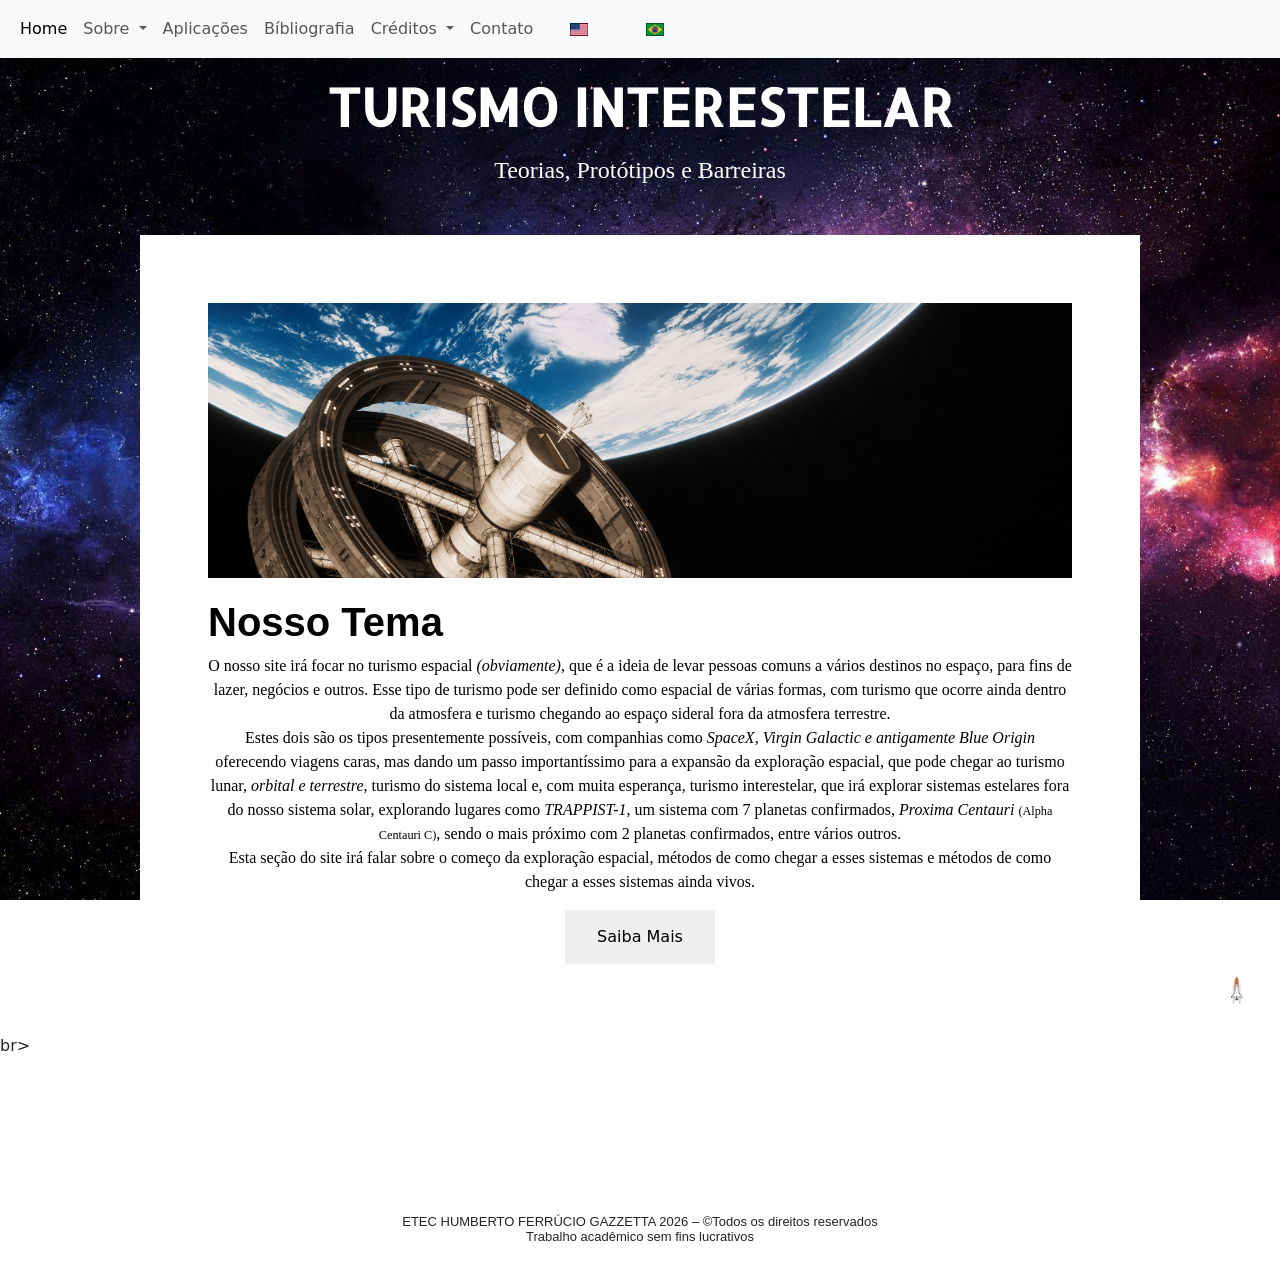
<file: index.html>
<!doctype html>
<html lang="en">
  <head>
    <meta charset="utf-8">
	<link rel= "icon" type="png" href="img/icone.png">
	<link rel="stylesheet" href="style.css">
	<link rel="preconnect" href="https://fonts.googleapis.com">
	<link rel="preconnect" href="https://fonts.gstatic.com" crossorigin>
	<link href="https://fonts.googleapis.com/css2?family=Allerta&display=swap" rel="stylesheet">
    <meta name="viewport" content="width=device-width, initial-scale=1">
    <title>VI - Home</title>
    <link href="https://cdn.jsdelivr.net/npm/bootstrap@5.3.8/dist/css/bootstrap.min.css" rel="stylesheet" integrity="sha384-sRIl4kxILFvY47J16cr9ZwB07vP4J8+LH7qKQnuqkuIAvNWLzeN8tE5YBujZqJLB" crossorigin="anonymous">
  </head>
  <body class="home" id="top">
	<nav class="navbar navbar-expand-lg bg-body-tertiary">
  <div class="container-fluid">
    <button class="navbar-toggler" type="button" data-bs-toggle="collapse" data-bs-target="#navbarSupportedContent" aria-controls="navbarSupportedContent" aria-expanded="false" aria-label="Toggle navigation">
      <span class="navbar-toggler-icon"></span>
    </button>
    <div class="collapse navbar-collapse" id="navbarSupportedContent">
      <ul class="navbar-nav me-auto mb-2 mb-lg-0">
        <li class="nav-item">
          <a class="nav-link active" aria-current="page" href="index.html">Home</a>
        </li>
        <li class="nav-item dropdown">
          <a class="nav-link dropdown-toggle" href="#" role="button" data-bs-toggle="dropdown" aria-expanded="false">
            Sobre
          </a>
          <ul class="dropdown-menu" style="
    width: 250px;
">
		 <li><a class="dropdown-item" href="abdul.html">Começo da Exploração Espacial</a></li></ul>
        </li>
		<li class="nav-item">
          <a class="nav-link" href="sobre.html">Aplicações</a>
        </li>
		<li class="nav-item">
          <a class="nav-link" href="bibliografia.html">Bíbliografia</a>
        </li>
        <li class="nav-item dropdown">
          <a class="nav-link dropdown-toggle" href="#" role="button" data-bs-toggle="dropdown" aria-expanded="false">
            Créditos
          </a>
          <ul class="dropdown-menu">
            <li><a class="dropdown-item" href="professores.html">Orientadores</a></li>
            <li><a class="dropdown-item" href="alunos.html">Desenvolvedores</a></li>          </ul>
		<li class="nav-item">
          <a class="nav-link" href="Contato.html">Contato</a>
        </li>
        </li>
		<li class="nav-item">
		  <a class="nav-link" href="spaceodyssey.html"><center style="width: 60px; height: 20px; "><img src="img/us.jpg"></center></a>
        </li>
		<li class="nav-item">
		<a class="nav-link" href="index.html"><center style="width: 60px; height: 20px; "><img src="img/br.png"></center></a>
		</li>
      </ul>
    </div>
  </div>
</nav><center> <br>
	<h1 class="main">TURISMO INTERESTELAR</h1>
	<h4 class="sub">Teorias, Protótipos e Barreiras</h4></center>
    <script src="https://cdn.jsdelivr.net/npm/bootstrap@5.3.8/dist/js/bootstrap.bundle.min.js" integrity="sha384-FKyoEForCGlyvwx9Hj09JcYn3nv7wiPVlz7YYwJrWVcXK/BmnVDxM+D2scQbITxI" crossorigin="anonymous"></script>
	</nav>

<main class="content-card">
  <div class="conc">
    <div class="imagem"><br><br>
	 <img src=img/funy.png>
    </div>

    <div class="text">
      <h1 class="thing">Nosso Tema</h1>
     <center> <p class="cluh">O nosso site irá focar no turismo espacial <i>(obviamente)</i>, que é a ideia de levar pessoas comuns a vários destinos no espaço, para fins de lazer, negócios e outros.
Esse tipo de turismo pode ser definido como espacial de várias formas, com turismo que ocorre ainda dentro da atmosfera e turismo chegando ao espaço sideral fora da atmosfera terrestre.
<br>Estes dois são os tipos presentemente possíveis, com companhias como <i>SpaceX, Virgin Galactic e antigamente Blue Origin</i> oferecendo viagens caras, mas dando um passo importantíssimo para a expansão da exploração espacial, que pode chegar ao turismo lunar, <i>orbital e terrestre</i>, turismo do sistema local e, com muita esperança, turismo interestelar, que irá explorar sistemas estelares fora do nosso sistema solar, explorando lugares como <i>TRAPPIST-1</i>, um sistema com 7 planetas confirmados, <i>Proxima Centauri <small></i><small> (Alpha Centauri C)</small></small>, sendo o mais próximo com 2 planetas confirmados, entre vários outros. <br> Esta seção do site irá falar sobre o começo da exploração espacial, métodos de como chegar a esses sistemas e métodos de como chegar a esses sistemas ainda vivos.</p>
	 <a href="sobre.html"> <button type="button">Saiba Mais</button> </a><br>
    </div>
		    <a href="#top" class="back-to-top">
        <img src="img/topo.png" style="height: 27px; width: 27px;">
    </a>
  </div>
  </main>
br><br><br><br><br><br>
<footer class="foot">
    <center>
        <h5 class="rod">
            ETEC HUMBERTO FERRÚCIO GAZZETTA 2026 – ©Todos os direitos reservados<br>
            Trabalho acadêmico sem fins lucrativos
        </h5 class="rod">
    </center>
</footer>
	</div>
	</div>
  </body>
</html>
  </body>
</html>
</file>
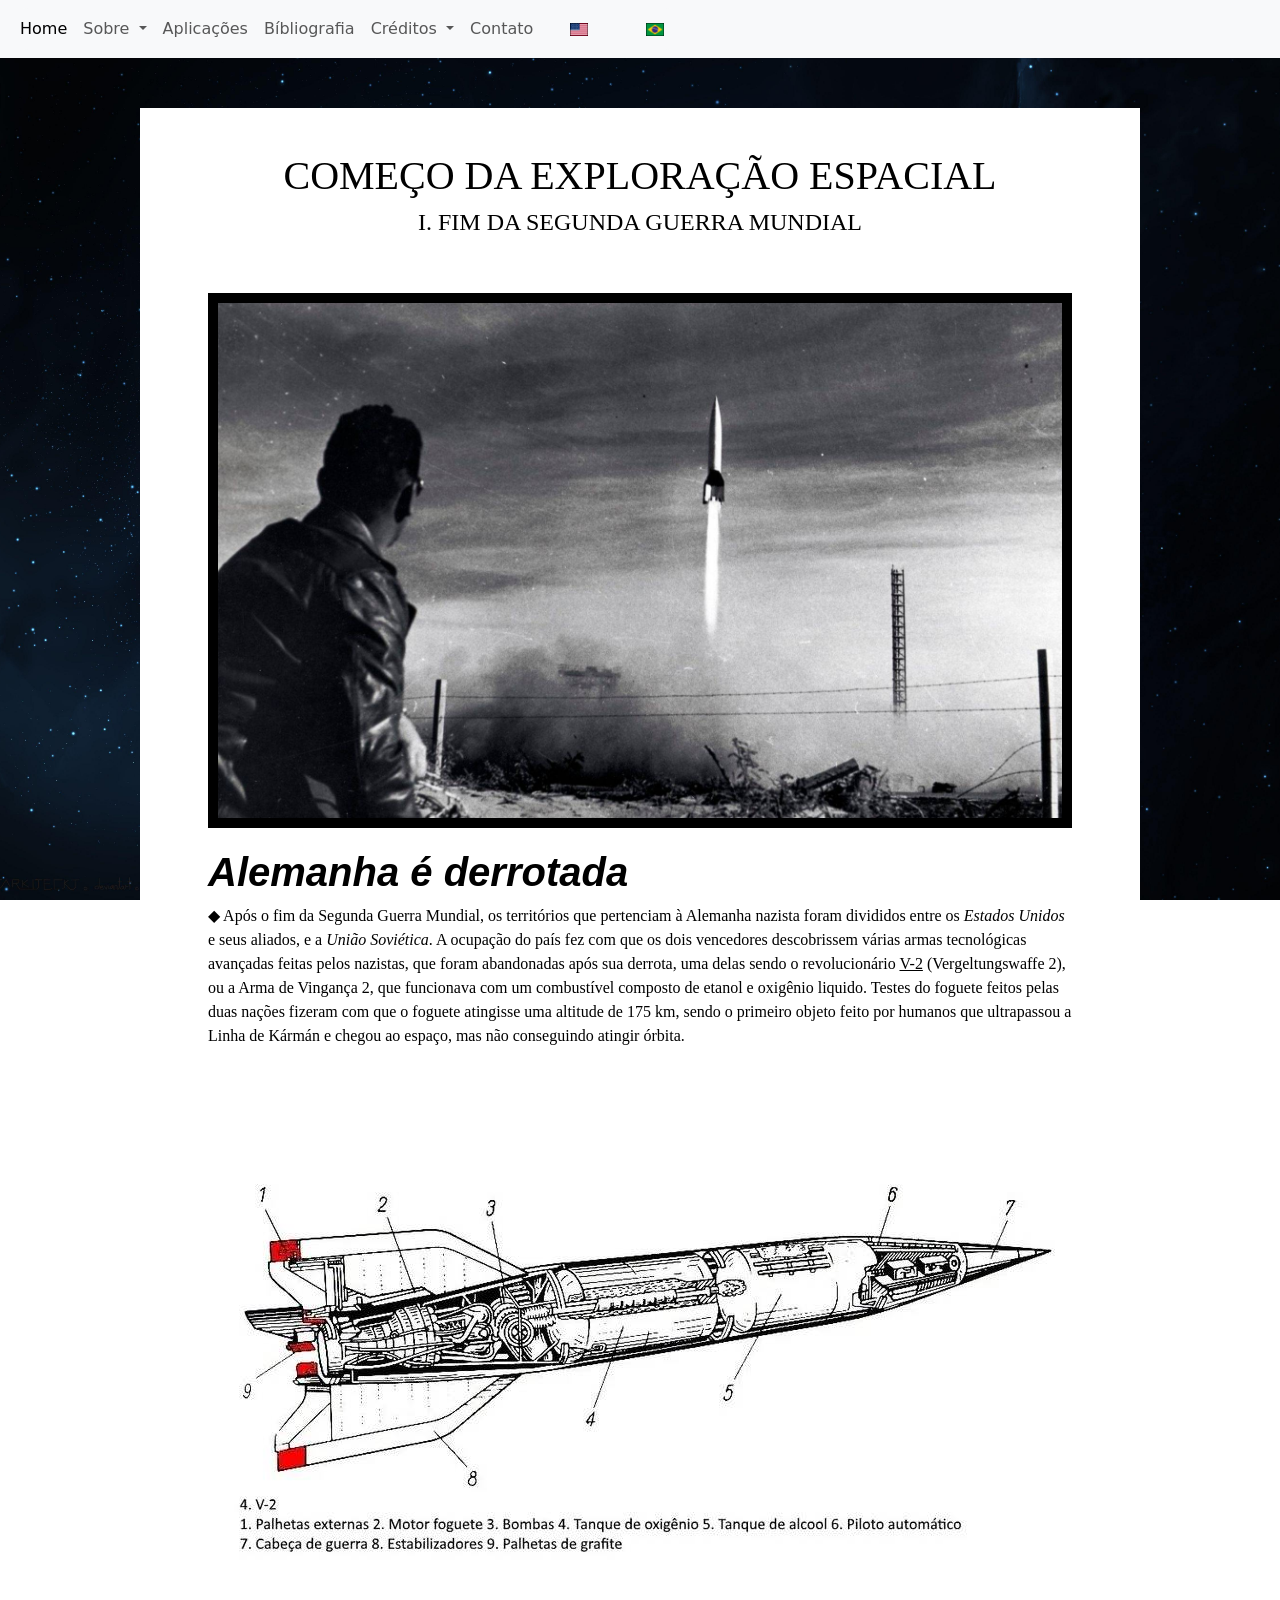
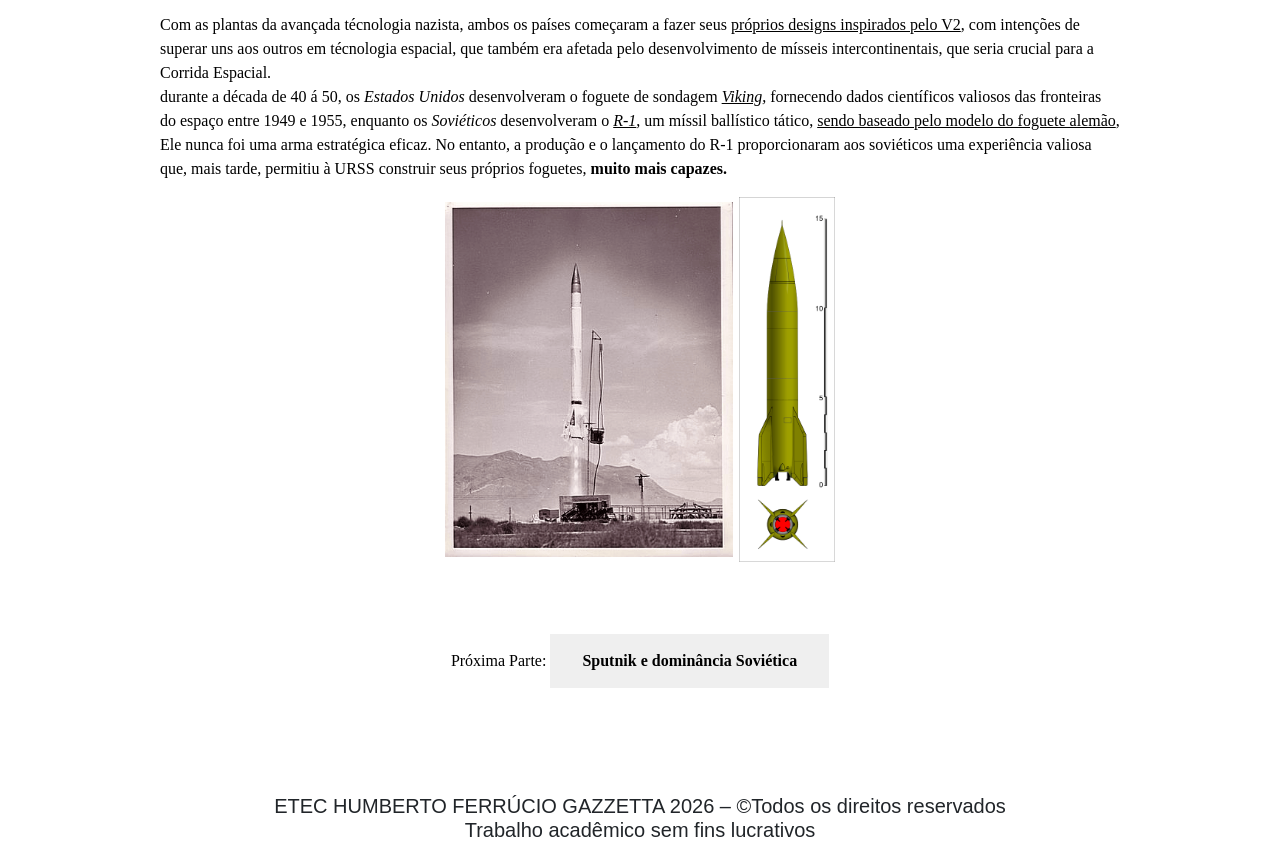
<file: abdul.html>
<!doctype html>
<html lang="en">
  <head>
    <meta charset="utf-8">
	<link rel= "icon" type="png" href="img/icone.png">
	<link rel="stylesheet" href="style2.css">
	<link rel="preconnect" href="https://fonts.googleapis.com">
	<link rel="preconnect" href="https://fonts.gstatic.com" crossorigin>
	<link href="https://fonts.googleapis.com/css2?family=Allerta&display=swap" rel="stylesheet">
    <meta name="viewport" content="width=device-width, initial-scale=1">
    <title>VI - Começo da Exploração Espacial</title>
    <link href="https://cdn.jsdelivr.net/npm/bootstrap@5.3.8/dist/css/bootstrap.min.css" rel="stylesheet" integrity="sha384-sRIl4kxILFvY47J16cr9ZwB07vP4J8+LH7qKQnuqkuIAvNWLzeN8tE5YBujZqJLB" crossorigin="anonymous">
  </head>
  <body class="abdul" id="top">
	<nav class="navbar navbar-expand-lg bg-body-tertiary">
  <div class="container-fluid">
    <button class="navbar-toggler" type="button" data-bs-toggle="collapse" data-bs-target="#navbarSupportedContent" aria-controls="navbarSupportedContent" aria-expanded="false" aria-label="Toggle navigation">
      <span class="navbar-toggler-icon"></span>
    </button>
    <div class="collapse navbar-collapse" id="navbarSupportedContent">
      <ul class="navbar-nav me-auto mb-2 mb-lg-0">
        <li class="nav-item">
          <a class="nav-link active" aria-current="page" href="index.html">Home</a>
        </li>
        <li class="nav-item dropdown">
          <a class="nav-link dropdown-toggle" href="#" role="button" data-bs-toggle="dropdown" aria-expanded="false">
            Sobre
          </a>
          <ul class="dropdown-menu" style="
    width: 252px;
">
            <li><a class="dropdown-item" href="abdul.html">Começo da Exploração Espacial</a></li></ul>
        </li>
		<li class="nav-item">
		<li class="nav-item">
          <a class="nav-link" href="sobre.html">Aplicações</a>
        </li>

          <a class="nav-link" href="bibliografia.html">Bíbliografia</a>
        </li>
        <li class="nav-item dropdown">
          <a class="nav-link dropdown-toggle" href="#" role="button" data-bs-toggle="dropdown" aria-expanded="false">
            Créditos
          </a>
          <ul class="dropdown-menu" style="
    width: 250px;
">
            <li><a class="dropdown-item" href="professores.html">Orientadores</a></li>
            <li><a class="dropdown-item" href="alunos.html">Desenvolvedores</a></li>          </ul>
		<li class="nav-item">
          <a class="nav-link" href="Contato.html">Contato</a>
        </li>
        </li>
		<li class="nav-item">
		  <a class="nav-link" href="abdul2.html"><center style="width: 60px; height: 20px; "><img src="img/us.jpg"></center></a>
        </li>
		<li class="nav-item">
		<a class="nav-link" href="abdul.html"><center style="width: 60px; height: 20px; "><img src="img/br.png"></center></a>
		</li>
      </ul>
    </div>
  </div>
 <script src="https://cdn.jsdelivr.net/npm/bootstrap@5.3.8/dist/js/bootstrap.bundle.min.js" integrity="sha384-FKyoEForCGlyvwx9Hj09JcYn3nv7wiPVlz7YYwJrWVcXK/BmnVDxM+D2scQbITxI" crossorigin="anonymous"></script>
</nav>

<main class="content-card">

  <center>
    <br>
    <h1 class="title">COMEÇO DA EXPLORAÇÃO ESPACIAL</h1>
    <h4 class="subtitle">I. FIM DA SEGUNDA GUERRA MUNDIAL</h4>
  </center>

  <br><br>

  <div class="conc">
    <div class="imagem">
      <img src="img/v2.jpg">
    </div>

    <div class="text">
      <h1 class="thing">Alemanha é derrotada</h1>

      <p class="cluh">◆︎ Após o fim da Segunda Guerra Mundial, os territórios que pertenciam à Alemanha nazista foram divididos entre os <i>Estados Unidos</i> e seus aliados, e a <i>União Soviética</i>. 
	  A ocupação do país fez com que os dois vencedores descobrissem várias armas tecnológicas avançadas feitas pelos nazistas, que foram abandonadas após sua derrota, uma delas sendo o revolucionário 
	  <u>V-2</u> (Vergeltungswaffe 2), ou a Arma de Vingança 2, que funcionava com um combustível composto de etanol e oxigênio liquido. Testes do foguete feitos pelas duas nações fizeram com que o foguete 
	  atingisse uma altitude de 175 km, sendo o primeiro objeto feito por humanos que ultrapassou a Linha de Kármán e chegou ao espaço, mas não conseguindo atingir órbita.</p>
      </p>
    </div>
  </div>

  <br><br>

	<div class="fogue">
  <center>
        <img class="fogue" src="img/foguete.jpg">
  </center>
  </div>

  <br><br>

  <div class="conc2">
    <div class="text2">
      <p class="cluh">
       Com as plantas da avançada técnologia nazista, ambos os países começaram a fazer seus <u>próprios designs inspirados pelo V2</u>, com intenções de superar uns aos outros 
em técnologia espacial, que também era afetada pelo desenvolvimento de mísseis intercontinentais, que seria crucial para a Corrida Espacial. <br> durante a década de 40 á 50, os 
	   <i>Estados Unidos</i> desenvolveram o foguete de sondagem <i><u>Viking</u></i>, fornecendo dados científicos valiosos das fronteiras do espaço entre 1949 e 1955, enquanto os <i>Soviéticos</i> desenvolveram
	   o <u><i>R-1</i></u>, um míssil ballístico tático, <u>sendo baseado pelo modelo do foguete alemão</u>, Ele nunca foi uma arma estratégica eficaz. No entanto, a produção e o lançamento do R-1 proporcionaram aos
	   soviéticos uma experiência valiosa que, mais tarde, permitiu à URSS construir seus próprios foguetes, <b>muito mais capazes. </b></p>
      </p>
	  	<div class="fogue2">
  <center>
        <img class="viki" src="img/viking.png">
		<img class="r1" src="img/r1.jpg">
		 <p class="cluh">
      <br><br><br> Próxima Parte: <a href="SDS.html"><button type="button"><b>Sputnik e dominância Soviética</b></button></a>
      </p>
  </center>
  </div>
    </div>
  </div>

</main>
<footer class="foot">
    <center>
        <h5 class="rod">
            ETEC HUMBERTO FERRÚCIO GAZZETTA 2026 – ©Todos os direitos reservados<br>
            Trabalho acadêmico sem fins lucrativos
        </h5 class="rod">
    </center>
</footer>
	</div>
  </body>
</html>
</file>
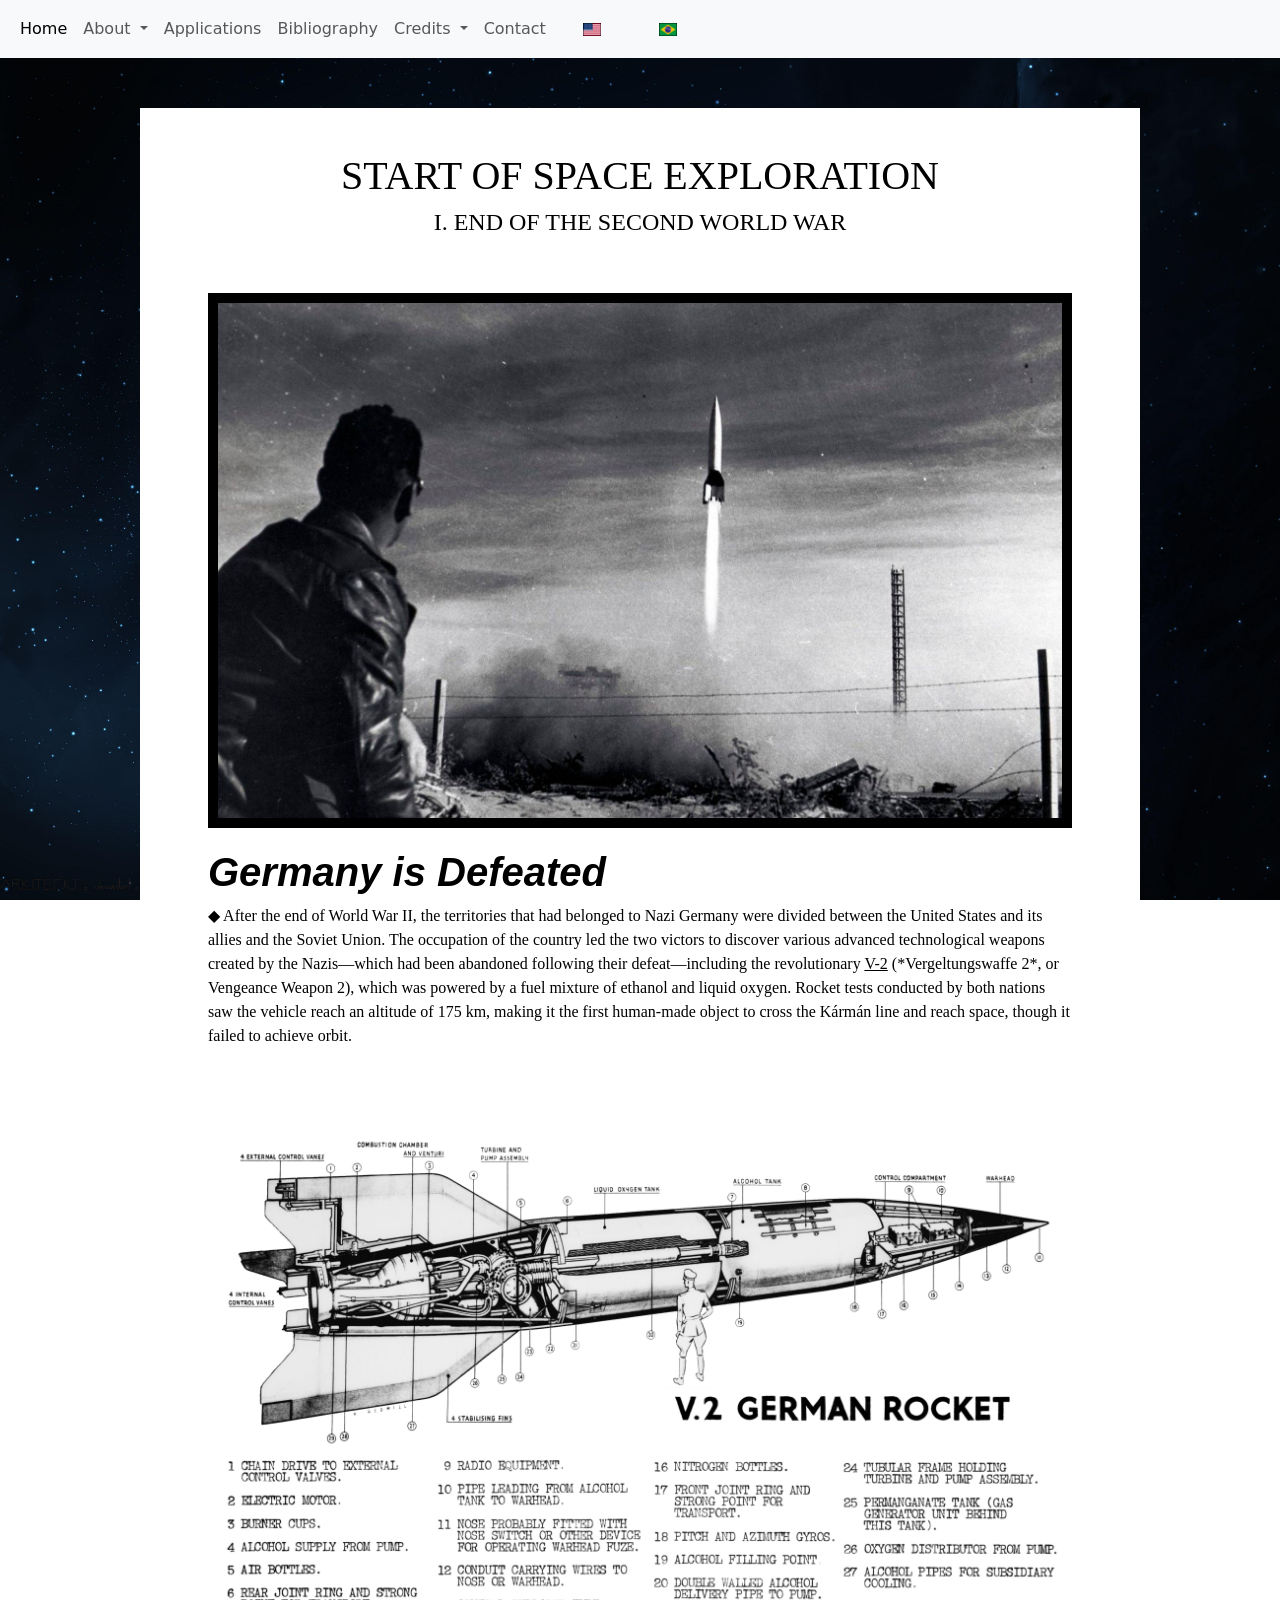
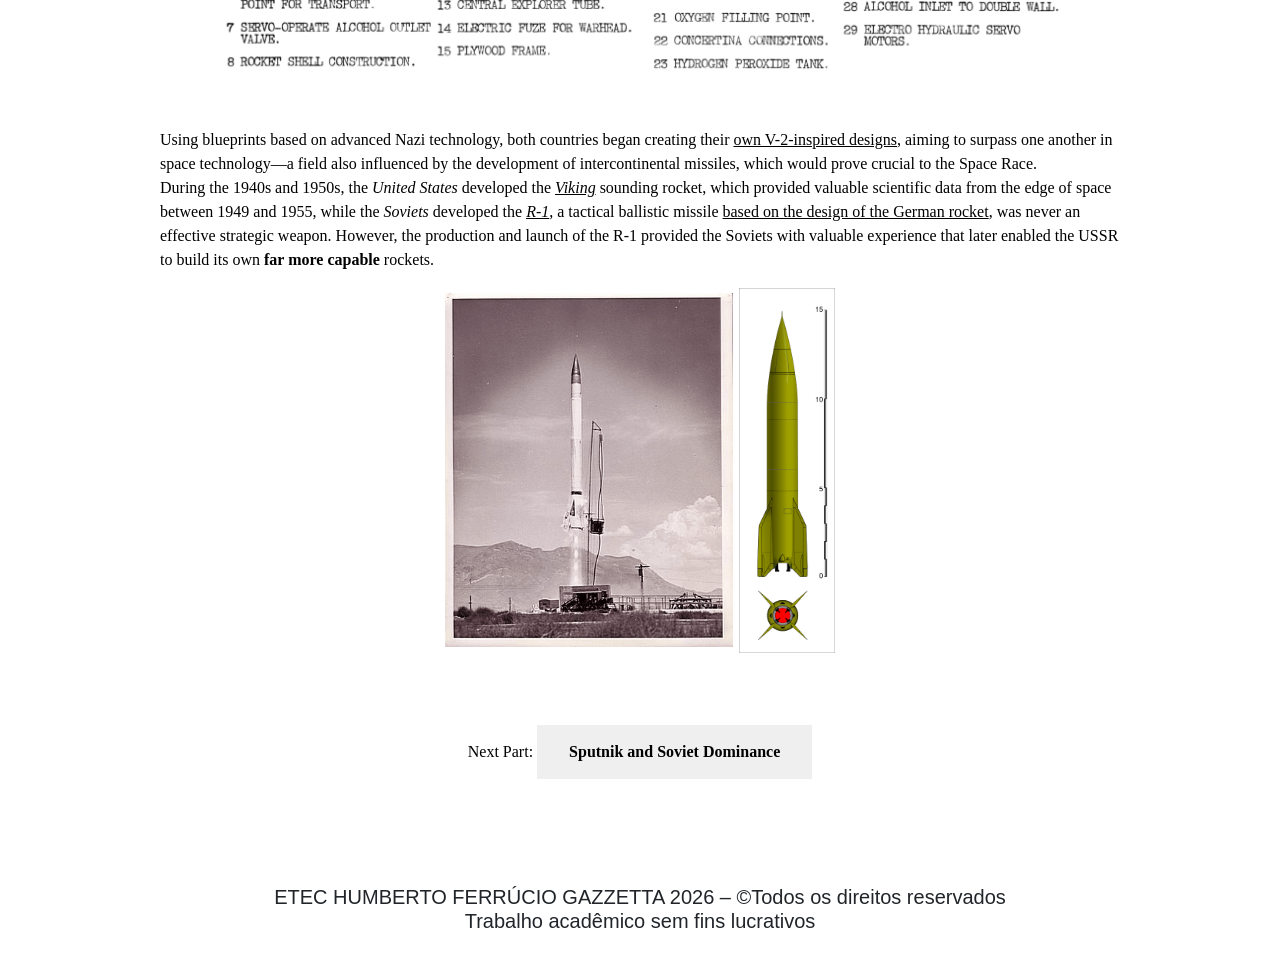
<file: abdul2.html>
<!doctype html>
<html lang="en">
  <head>
    <meta charset="utf-8">
	<link rel= "icon" type="png" href="img/icone.png">
	<link rel="stylesheet" href="style2.css">
	<link rel="preconnect" href="https://fonts.googleapis.com">
	<link rel="preconnect" href="https://fonts.gstatic.com" crossorigin>
	<link href="https://fonts.googleapis.com/css2?family=Allerta&display=swap" rel="stylesheet">
    <meta name="viewport" content="width=device-width, initial-scale=1">
    <title>VI - Start of Space Exploration</title>
    <link href="https://cdn.jsdelivr.net/npm/bootstrap@5.3.8/dist/css/bootstrap.min.css" rel="stylesheet" integrity="sha384-sRIl4kxILFvY47J16cr9ZwB07vP4J8+LH7qKQnuqkuIAvNWLzeN8tE5YBujZqJLB" crossorigin="anonymous">
  </head>
  <body class="abdul" id="top">
	<nav class="navbar navbar-expand-lg bg-body-tertiary">
  <div class="container-fluid">
    <button class="navbar-toggler" type="button" data-bs-toggle="collapse" data-bs-target="#navbarSupportedContent" aria-controls="navbarSupportedContent" aria-expanded="false" aria-label="Toggle navigation">
      <span class="navbar-toggler-icon"></span>
    </button>
    <div class="collapse navbar-collapse" id="navbarSupportedContent">
      <ul class="navbar-nav me-auto mb-2 mb-lg-0">
        <li class="nav-item">
          <a class="nav-link active" aria-current="page" href="spaceodyssey.html">Home</a>
        </li>
        <li class="nav-item dropdown">
          <a class="nav-link dropdown-toggle" href="#" role="button" data-bs-toggle="dropdown" aria-expanded="false">
            About
          </a>
          <ul class="dropdown-menu" style="
    width: 252px;
">
            <li><a class="dropdown-item" href="abdul2.html">Start of space exploration</a></li></ul>
        </li>
		<li class="nav-item">
		<li class="nav-item">
          <a class="nav-link" href="about.html">Applications</a>
        </li>

          <a class="nav-link" href="bibliography.html">Bibliography</a>
        </li>
        <li class="nav-item dropdown">
          <a class="nav-link dropdown-toggle" href="#" role="button" data-bs-toggle="dropdown" aria-expanded="false">
            Credits
          </a>
          <ul class="dropdown-menu" style="
    width: 250px;
">
            <li><a class="dropdown-item" href="teachers.html">Advisors</a></li>
            <li><a class="dropdown-item" href="students.html">Developers</a></li>          </ul>
		<li class="nav-item">
          <a class="nav-link" href="contact.html">Contact</a>
        </li>
        </li>
		<li class="nav-item">
		  <a class="nav-link" href="abdul2.html"><center style="width: 60px; height: 20px; "><img src="img/us.jpg"></center></a>
        </li>
		<li class="nav-item">
		<a class="nav-link" href="abdul.html"><center style="width: 60px; height: 20px; "><img src="img/br.png"></center></a>
		</li>
      </ul>
    </div>
  </div>
 <script src="https://cdn.jsdelivr.net/npm/bootstrap@5.3.8/dist/js/bootstrap.bundle.min.js" integrity="sha384-FKyoEForCGlyvwx9Hj09JcYn3nv7wiPVlz7YYwJrWVcXK/BmnVDxM+D2scQbITxI" crossorigin="anonymous"></script>
</nav>

<main class="content-card">

  <center>
    <br>
    <h1 class="title">START OF SPACE EXPLORATION</h1>
    <h4 class="subtitle">I. END OF THE SECOND WORLD WAR</h4>
  </center>

  <br><br>

  <div class="conc">
    <div class="imagem">
      <img src="img/v2.jpg">
    </div>

    <div class="text">
      <h1 class="thing">Germany is Defeated</h1>

      <p class="cluh">◆︎ After the end of World War II, the territories that had belonged to Nazi Germany were divided between the United States and its allies and the Soviet Union.
The occupation of the country led the two victors to discover various advanced technological weapons created by the Nazis—which had been abandoned following their defeat—including the revolutionary
<u>V-2</u> (*Vergeltungswaffe 2*, or Vengeance Weapon 2), which was powered by a fuel mixture of ethanol and liquid oxygen. Rocket tests conducted by both nations saw the vehicle
reach an altitude of 175 km, making it the first human-made object to cross the Kármán line and reach space, though it failed to achieve orbit.</p>
      </p>
    </div>
  </div>

  <br><br>

	<div class="fogue">
  <center>
        <img class="fogue" src="img/v2i.jfif">
  </center>
  </div>

  <br><br>

  <div class="conc2">
    <div class="text2">
      <p class="cluh">
       Using blueprints based on advanced Nazi technology, both countries began creating their <u>own V-2-inspired designs</u>, aiming to surpass one another in space technology—a field also influenced by the development of intercontinental missiles, which would prove crucial to the Space Race. <br> During the 1940s and 1950s, the
<i>United States</i> developed the <i><u>Viking</u></i> sounding rocket, which provided valuable scientific data from the edge of space between 1949 and 1955, while the <i>Soviets</i> developed
	   the <u><i>R-1</i></u>, a tactical ballistic missile <u>based on the design of the German rocket</u>, was never an effective strategic weapon. However, the production and launch of the R-1 provided the
Soviets with valuable experience that later enabled the USSR to build its own <b>far more capable</b> rockets.</p>
      </p>
	  	<div class="fogue2">
  <center>
        <img class="viki" src="img/viking.png">
		<img class="r1" src="img/r1.jpg">
		 <p class="cluh">
      <br><br><br> Next Part: <a href="SDS.html"><button type="button"><b>Sputnik and Soviet Dominance</b></button></a>
      </p>
  </center>
  </div>
    </div>
  </div>

</main>
<footer class="foot">
    <center>
        <h5 class="rod">
            ETEC HUMBERTO FERRÚCIO GAZZETTA 2026 – ©Todos os direitos reservados<br>
            Trabalho acadêmico sem fins lucrativos
        </h5 class="rod">
    </center>
</footer>
	</div>
  </body>
</html>
</file>
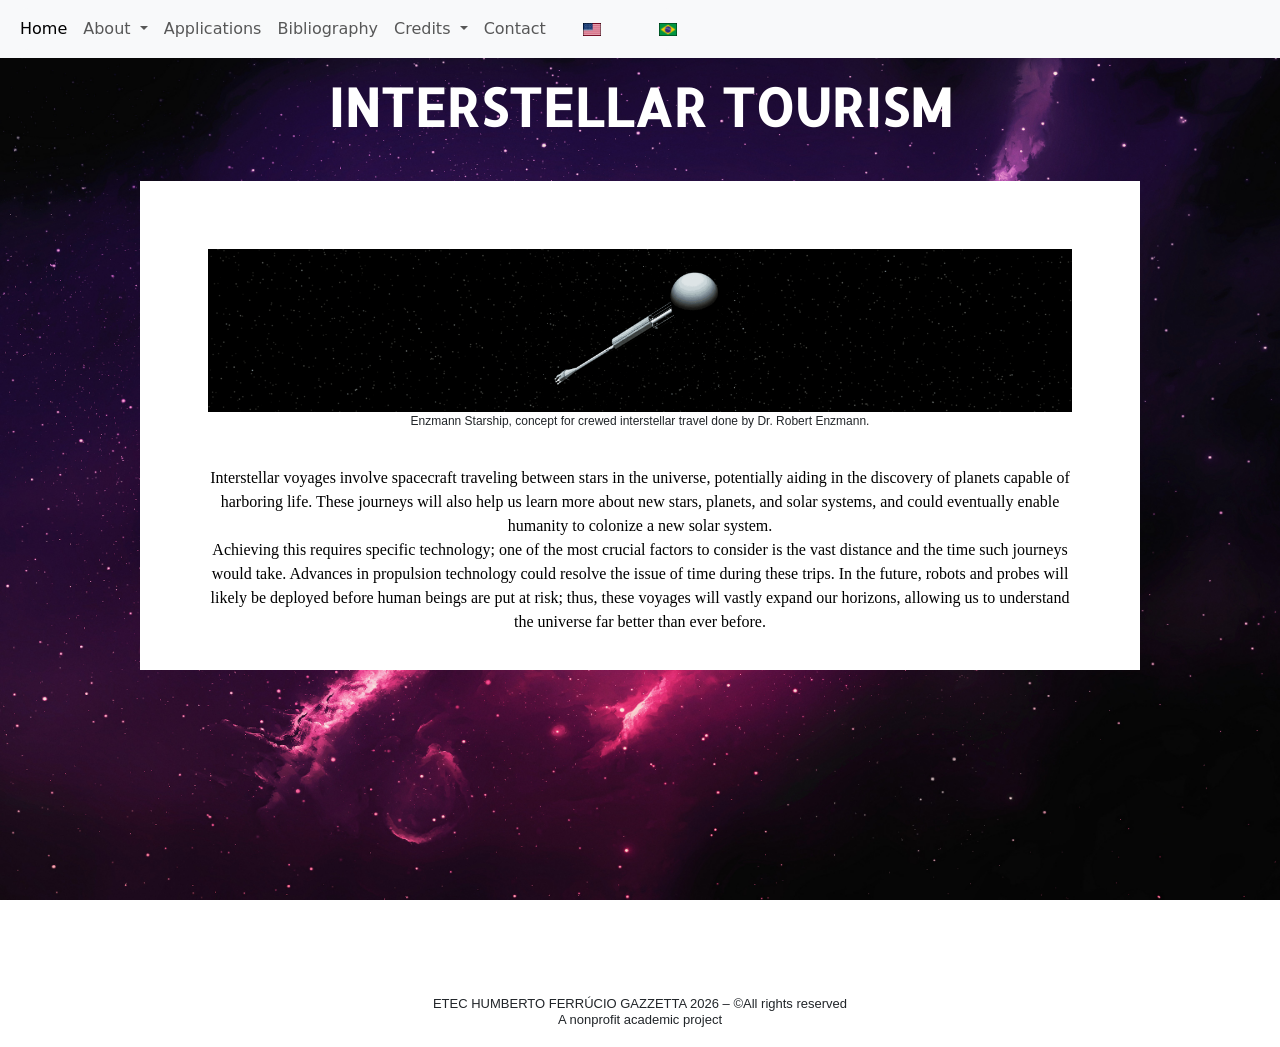
<file: about.html>
<!doctype html>
<html lang="en">
  <head>
    <meta charset="utf-8">
	<link rel= "icon" type="png" href="img/icone.png">
	<link rel="stylesheet" href="style.css">
	<link rel="preconnect" href="https://fonts.googleapis.com">
	<link rel="preconnect" href="https://fonts.gstatic.com" crossorigin>
	<link href="https://fonts.googleapis.com/css2?family=Allerta&display=swap" rel="stylesheet">
    <meta name="viewport" content="width=device-width, initial-scale=1">
    <title>VI - Applications of our theme</title>
    <link href="https://cdn.jsdelivr.net/npm/bootstrap@5.3.8/dist/css/bootstrap.min.css" rel="stylesheet" integrity="sha384-sRIl4kxILFvY47J16cr9ZwB07vP4J8+LH7qKQnuqkuIAvNWLzeN8tE5YBujZqJLB" crossorigin="anonymous">
  </head>
  <body class="sobre" id="top">
	<nav class="navbar navbar-expand-lg bg-body-tertiary">
  <div class="container-fluid">
    <button class="navbar-toggler" type="button" data-bs-toggle="collapse" data-bs-target="#navbarSupportedContent" aria-controls="navbarSupportedContent" aria-expanded="false" aria-label="Toggle navigation">
      <span class="navbar-toggler-icon"></span>
    </button>
    <div class="collapse navbar-collapse" id="navbarSupportedContent">
      <ul class="navbar-nav me-auto mb-2 mb-lg-0">
        <li class="nav-item">
          <a class="nav-link active" aria-current="page" href="spaceodyssey.html">Home</a>
        </li>
        <li class="nav-item dropdown">
          <a class="nav-link dropdown-toggle" href="#" role="button" data-bs-toggle="dropdown" aria-expanded="false">
            About
          </a>
          <ul class="dropdown-menu" style="
    width: 250px;
">
		   <li><a class="dropdown-item" href="abdul2.html">Start of Space Exploration</a></li></ul>
        </li>
				<li class="nav-item">
          <a class="nav-link" href="about.html">Applications</a>
        </li>

		<li class="nav-item">
          <a class="nav-link" href="bibliography.html">Bibliography</a>
        </li>
        <li class="nav-item dropdown">
          <a class="nav-link dropdown-toggle" href="#" role="button" data-bs-toggle="dropdown" aria-expanded="false">
            Credits
          </a>
          <ul class="dropdown-menu">
            <li><a class="dropdown-item" href="teachers.html">Advisors</a></li>
            <li><a class="dropdown-item" href="students.html">Developers</a></li>          </ul>
		<li class="nav-item">
          <a class="nav-link" href="contact.html">Contact</a>
        </li>
        </li>
		<li class="nav-item">
		  <a class="nav-link" href="about.html"><center style="width: 60px; height: 20px; "><img src="img/us.jpg"></center></a>
        </li>
		<li class="nav-item">
		<a class="nav-link" href="sobre.html"><center style="width: 60px; height: 20px; "><img src="img/br.png"></center></a>
		</li>
      </ul>
    </div>
  </div>
</nav><center> <br>
	<h1 class="main">INTERSTELLAR TOURISM</h1>
    <script src="https://cdn.jsdelivr.net/npm/bootstrap@5.3.8/dist/js/bootstrap.bundle.min.js" integrity="sha384-FKyoEForCGlyvwx9Hj09JcYn3nv7wiPVlz7YYwJrWVcXK/BmnVDxM+D2scQbITxI" crossorigin="anonymous"></script>
	</nav>

<main class="content-card">
  <div class="conc">
    <div class="imagem"><br><br>
	 <img src=img/yayy.png>
	 <p class="imag">Enzmann Starship, concept for crewed interstellar travel done by Dr. Robert Enzmann.</p>
    </div>

    <div class="text">
     <center> <p class="cluh">Interstellar voyages involve spacecraft traveling between stars in the universe, potentially aiding in the discovery of planets capable of harboring life.
These journeys will also help us learn more about new stars, planets, and solar systems, and could eventually enable humanity to colonize a new solar system.<br>
Achieving this requires specific technology; one of the most crucial factors to consider is the vast distance and the time such journeys would take. Advances in propulsion technology could resolve the issue of time during these trips.
In the future, robots and probes will likely be deployed before human beings are put at risk; thus, these voyages will vastly expand our horizons, allowing us to understand the universe far better than ever before.</p>
    </div>
  </div>
</main>
	    <a href="#top" class="back-to-top">
        <img src="img/topo.png" style="height: 27px; width: 27px;">
    </a><br><br><br><br><br><br><br><br><br>
<footer class="foot">
    <center>
        <h5 class="rod">
            ETEC HUMBERTO FERRÚCIO GAZZETTA 2026 – ©All rights reserved<br>
            A nonprofit academic project
        </h5 class="rod">
    </center>
</footer>
	</div>
  </body>
</html>
  </body>
</html>
</file>
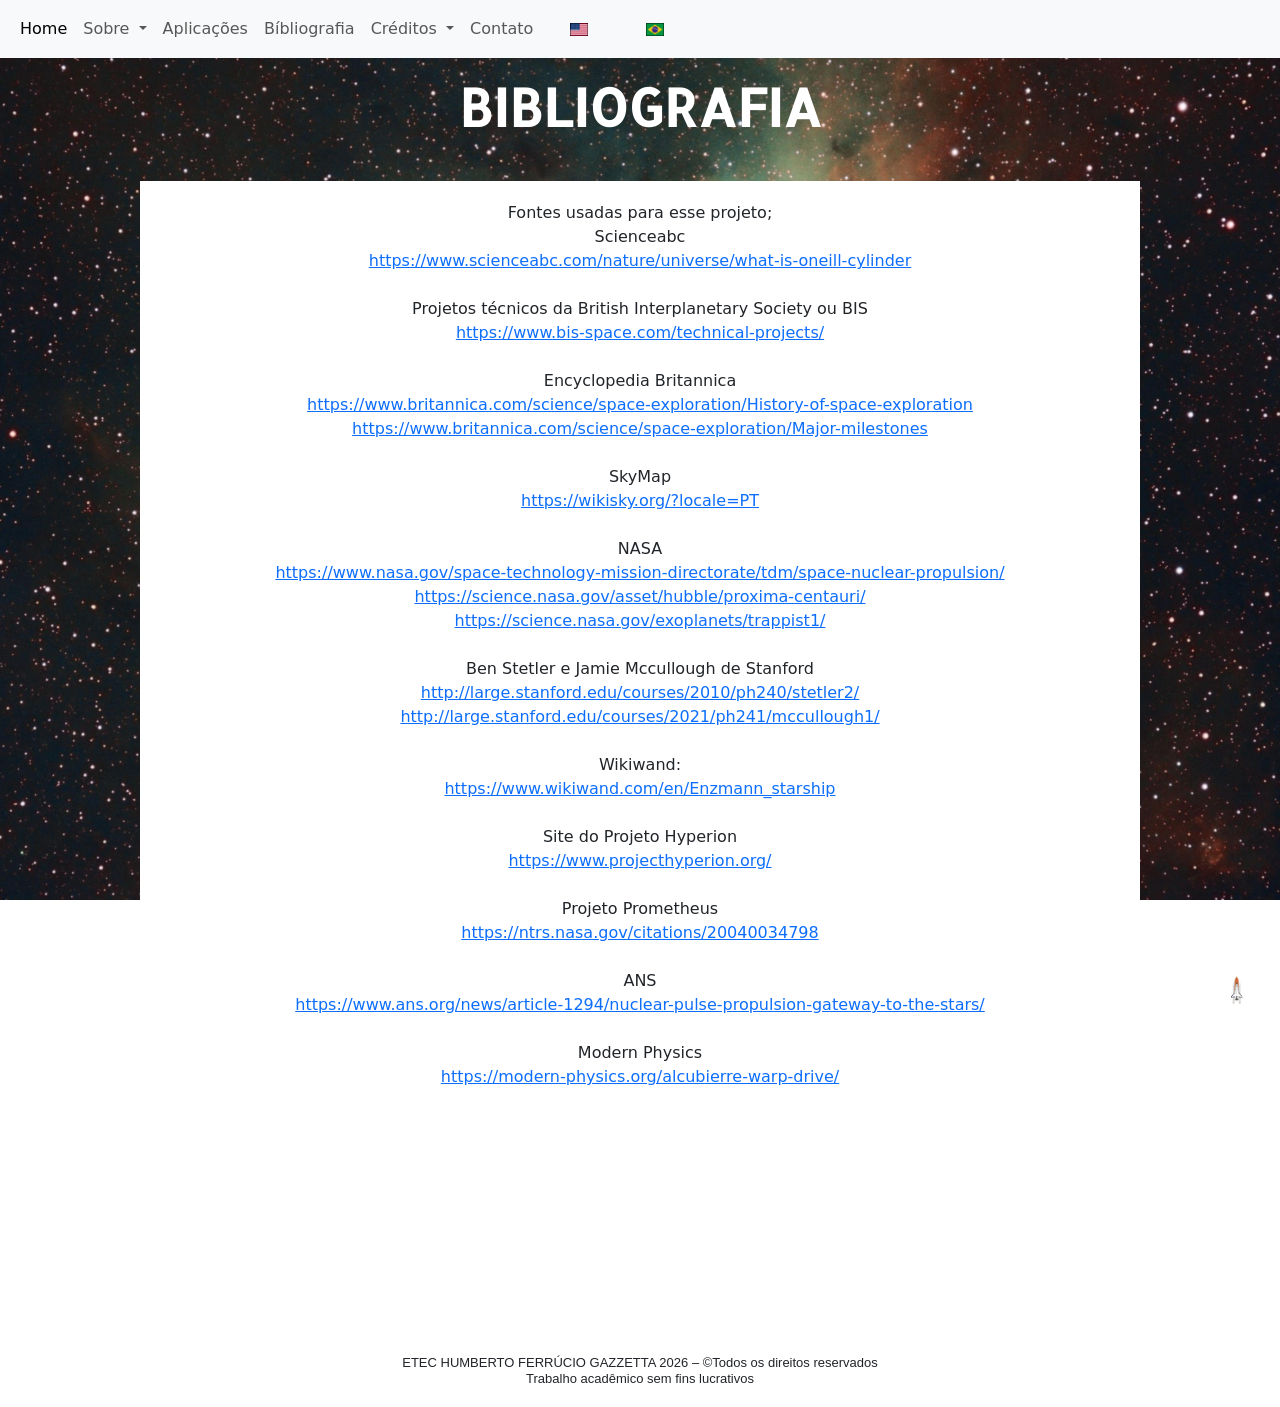
<file: bibliografia.html>
<!doctype html>
<html lang="en">
  <head>
    <meta charset="utf-8">
	<link rel= "icon" type="png" href="img/icone.png">
	<link rel="stylesheet" href="style.css">
	<link rel="preconnect" href="https://fonts.googleapis.com">
	<link rel="preconnect" href="https://fonts.gstatic.com" crossorigin>
	<link href="https://fonts.googleapis.com/css2?family=Allerta&display=swap" rel="stylesheet">
    <meta name="viewport" content="width=device-width, initial-scale=1">
    <title>VI - Fontes do Projeto</title>
    <link href="https://cdn.jsdelivr.net/npm/bootstrap@5.3.8/dist/css/bootstrap.min.css" rel="stylesheet" integrity="sha384-sRIl4kxILFvY47J16cr9ZwB07vP4J8+LH7qKQnuqkuIAvNWLzeN8tE5YBujZqJLB" crossorigin="anonymous">
  </head>
  <body class="biblio" id="top">
	<nav class="navbar navbar-expand-lg bg-body-tertiary">
  <div class="container-fluid">
    <button class="navbar-toggler" type="button" data-bs-toggle="collapse" data-bs-target="#navbarSupportedContent" aria-controls="navbarSupportedContent" aria-expanded="false" aria-label="Toggle navigation">
      <span class="navbar-toggler-icon"></span>
    </button>
    <div class="collapse navbar-collapse" id="navbarSupportedContent">
      <ul class="navbar-nav me-auto mb-2 mb-lg-0">
        <li class="nav-item">
          <a class="nav-link active" aria-current="page" href="index.html">Home</a>
        </li>
        <li class="nav-item dropdown">
          <a class="nav-link dropdown-toggle" href="#" role="button" data-bs-toggle="dropdown" aria-expanded="false">
            Sobre
          </a>
          <ul class="dropdown-menu" style="
    width: 250px;
">
		<li><a class="dropdown-item" href="abdul.html">Começo da Exploração Espacial</a></li></ul>
        </li>
        </li>
				<li class="nav-item">
          <a class="nav-link" href="sobre.html">Aplicações</a>
        </li>

		<li class="nav-item">
          <a class="nav-link" href="bibliografia.html">Bíbliografia</a>
        </li>
        <li class="nav-item dropdown">
          <a class="nav-link dropdown-toggle" href="#" role="button" data-bs-toggle="dropdown" aria-expanded="false">
            Créditos
          </a>
          <ul class="dropdown-menu" style="
    width: 180px;
">
            <li><a class="dropdown-item" href="professores.html">Orientadores</a></li>
            <li><a class="dropdown-item" href="alunos.html">Desenvolvedores</a></li>          </ul>
		<li class="nav-item">
          <a class="nav-link" href="Contato.html">Contato</a>
        </li>
        </li>
		<li class="nav-item">
		  <a class="nav-link" href="bibliography.html"><center style="width: 60px; height: 20px; "><img src="img/us.jpg"></center></a>
        </li>
		<li class="nav-item">
		<a class="nav-link" href="bibliografia.html"><center style="width: 60px; height: 20px; "><img src="img/br.png"></center></a>
		</li>
      </ul>
    </div>
  </div>
</nav><center> <br>
	<h1 class="main">BIBLIOGRAFIA</h1>
    <script src="https://cdn.jsdelivr.net/npm/bootstrap@5.3.8/dist/js/bootstrap.bundle.min.js" integrity="sha384-FKyoEForCGlyvwx9Hj09JcYn3nv7wiPVlz7YYwJrWVcXK/BmnVDxM+D2scQbITxI" crossorigin="anonymous"></script>
	</nav>

<main class="content-card">
  <div class="conc">
    </div>

    <div class="text">
     <center> Fontes usadas para esse projeto;<br> Scienceabc<br> <a href="https://www.scienceabc.com/nature/universe/what-is-oneill-cylinder" target="_blank"> https://www.scienceabc.com/nature/universe/what-is-oneill-cylinder </a> <br><br> Projetos técnicos da British Interplanetary Society ou BIS<br> <a href="https://www.bis-space.com/technical-projects/" target="_blank"> https://www.bis-space.com/technical-projects/ </a> <br><br> Encyclopedia Britannica<br> <a href="https://www.britannica.com/science/space-exploration/History-of-space-exploration" target="_blank"> https://www.britannica.com/science/space-exploration/History-of-space-exploration </a> <br> <a href="https://www.britannica.com/science/space-exploration/Major-milestones" target="_blank"> https://www.britannica.com/science/space-exploration/Major-milestones </a> <br><br> SkyMap<br> <a href="https://wikisky.org/?locale=PT" target="_blank"> https://wikisky.org/?locale=PT </a> <br><br> NASA<br> <a href="https://www.nasa.gov/space-technology-mission-directorate/tdm/space-nuclear-propulsion/" target="_blank"> https://www.nasa.gov/space-technology-mission-directorate/tdm/space-nuclear-propulsion/ </a> <br> <a href="https://science.nasa.gov/asset/hubble/proxima-centauri/" target="_blank"> https://science.nasa.gov/asset/hubble/proxima-centauri/ </a> <br> <a href="https://science.nasa.gov/exoplanets/trappist1/" target="_blank"> https://science.nasa.gov/exoplanets/trappist1/ </a> <br><br> Ben Stetler e Jamie Mccullough de Stanford<br> <a href="http://large.stanford.edu/courses/2010/ph240/stetler2/" target="_blank"> http://large.stanford.edu/courses/2010/ph240/stetler2/ </a> <br> <a href="http://large.stanford.edu/courses/2021/ph241/mccullough1/" target="_blank"> http://large.stanford.edu/courses/2021/ph241/mccullough1/ </a> <br><br> Wikiwand:<br> <a href="https://www.wikiwand.com/en/Enzmann_starship" target="_blank"> https://www.wikiwand.com/en/Enzmann_starship </a> <br><br> Site do Projeto Hyperion<br> <a href="https://www.projecthyperion.org/" target="_blank"> https://www.projecthyperion.org/ </a> <br><br> Projeto Prometheus<br> <a href="https://ntrs.nasa.gov/citations/20040034798" target="_blank"> https://ntrs.nasa.gov/citations/20040034798 </a> <br><br> ANS<br> <a href="https://www.ans.org/news/article-1294/nuclear-pulse-propulsion-gateway-to-the-stars/" target="_blank"> https://www.ans.org/news/article-1294/nuclear-pulse-propulsion-gateway-to-the-stars/ </a> <br><br> Modern Physics<br> <a href="https://modern-physics.org/alcubierre-warp-drive/" target="_blank"> https://modern-physics.org/alcubierre-warp-drive/ </a>
</p>
    </div>
  </div>
</main>
	    <a href="#top" class="back-to-top">
        <img src="img/topo.png" style="height: 27px; width: 27px;">
    </a><br><br><br><br><br>
<footer class="foot">
    <center>
        <h5 class="rod">
            ETEC HUMBERTO FERRÚCIO GAZZETTA 2026 – ©Todos os direitos reservados<br>
            Trabalho acadêmico sem fins lucrativos
        </h5 class="rod">
    </center>
</footer>
	</div>
  </body>
</html>
  </body>
</html>
</file>
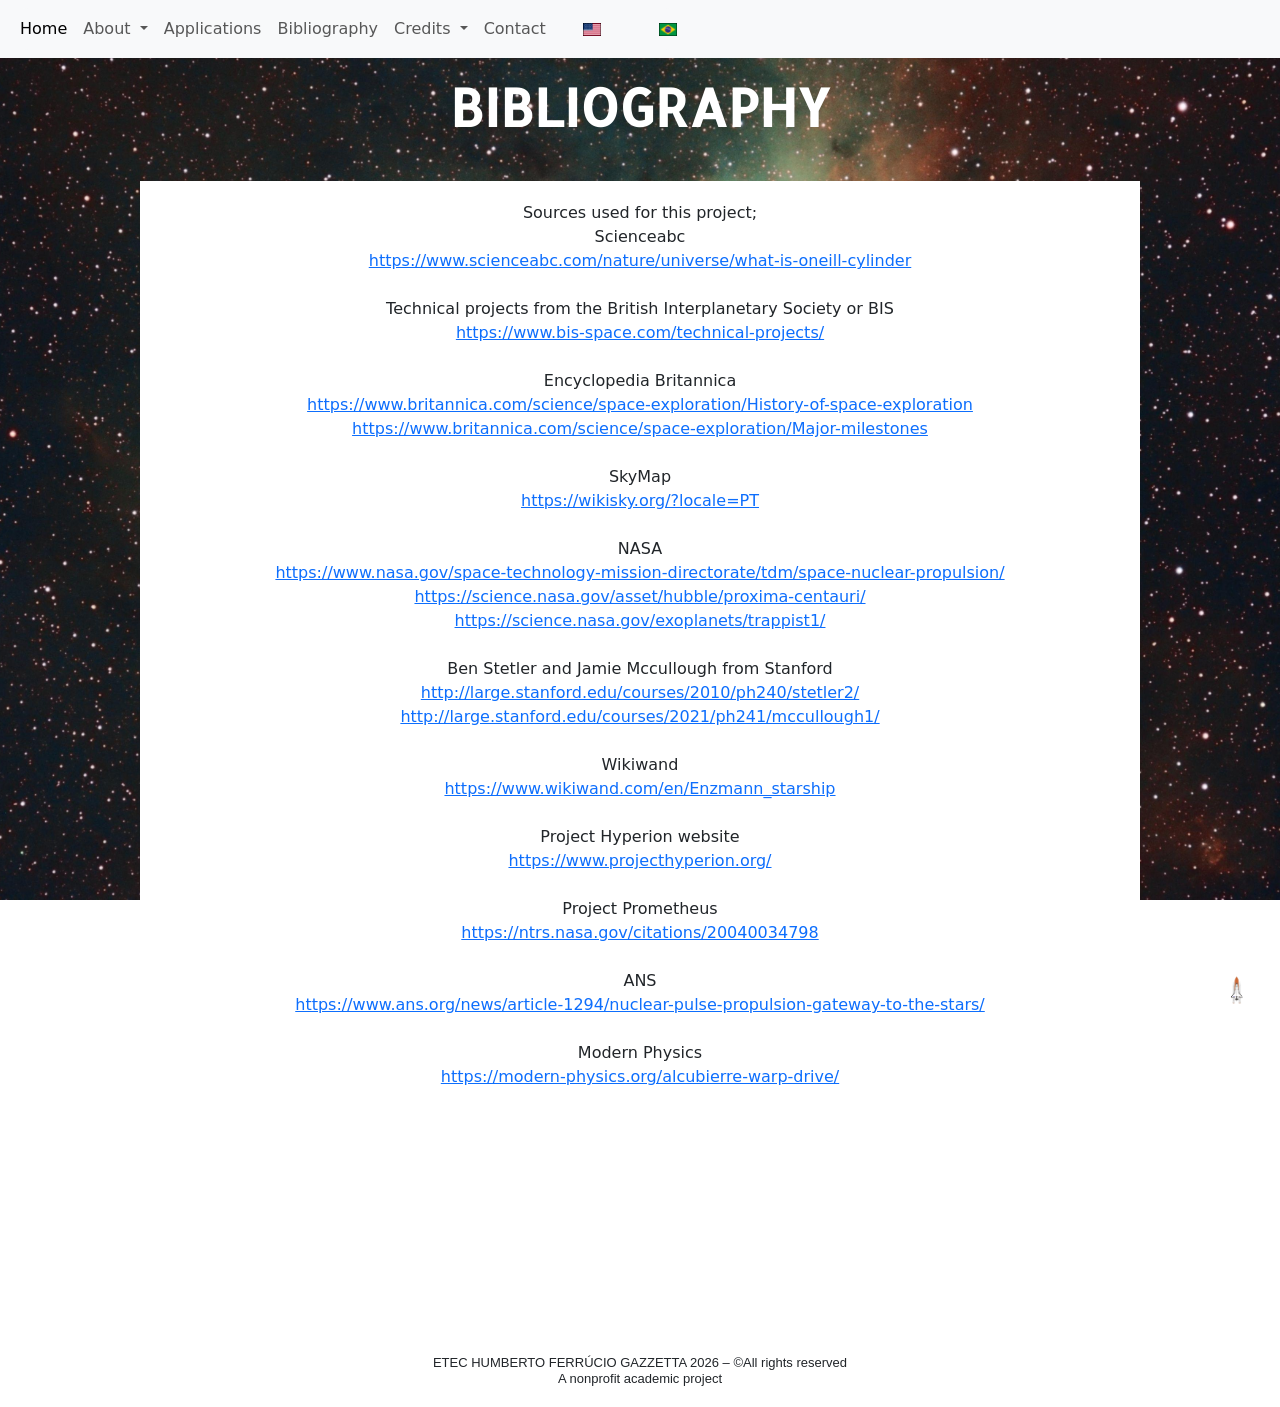
<file: bibliography.html>
<!doctype html>
<html lang="en">
  <head>
    <meta charset="utf-8">
	<link rel= "icon" type="png" href="img/icone.png">
	<link rel="stylesheet" href="style.css">
	<link rel="preconnect" href="https://fonts.googleapis.com">
	<link rel="preconnect" href="https://fonts.gstatic.com" crossorigin>
	<link href="https://fonts.googleapis.com/css2?family=Allerta&display=swap" rel="stylesheet">
    <meta name="viewport" content="width=device-width, initial-scale=1">
    <title>VI - Sources of our Project</title>
    <link href="https://cdn.jsdelivr.net/npm/bootstrap@5.3.8/dist/css/bootstrap.min.css" rel="stylesheet" integrity="sha384-sRIl4kxILFvY47J16cr9ZwB07vP4J8+LH7qKQnuqkuIAvNWLzeN8tE5YBujZqJLB" crossorigin="anonymous">
  </head>
  <body class="biblio" id="top">
	<nav class="navbar navbar-expand-lg bg-body-tertiary">
  <div class="container-fluid">
    <button class="navbar-toggler" type="button" data-bs-toggle="collapse" data-bs-target="#navbarSupportedContent" aria-controls="navbarSupportedContent" aria-expanded="false" aria-label="Toggle navigation">
      <span class="navbar-toggler-icon"></span>
    </button>
    <div class="collapse navbar-collapse" id="navbarSupportedContent">
      <ul class="navbar-nav me-auto mb-2 mb-lg-0">
        <li class="nav-item">
          <a class="nav-link active" aria-current="page" href="spaceodyssey.html">Home</a>
        </li>
        <li class="nav-item dropdown">
          <a class="nav-link dropdown-toggle" href="#" role="button" data-bs-toggle="dropdown" aria-expanded="false">
            About
          </a>
          <ul class="dropdown-menu" style="
    width: 250px;
">
		 <li><a class="dropdown-item" href="abdul2.html">Start of Space Exploration</a></li></ul>
        </li>
				<li class="nav-item">
          <a class="nav-link" href="about.html">Applications</a>
        </li>

		<li class="nav-item">
          <a class="nav-link" href="bibliography.html">Bibliography</a>
        </li>
        <li class="nav-item dropdown">
          <a class="nav-link dropdown-toggle" href="#" role="button" data-bs-toggle="dropdown" aria-expanded="false">
            Credits
          </a>
          <ul class="dropdown-menu">
            <li><a class="dropdown-item" href="teachers.html">Advisors</a></li>
            <li><a class="dropdown-item" href="students.html">Developers</a></li>          </ul>
		<li class="nav-item">
          <a class="nav-link" href="contact.html">Contact</a>
        </li>
        </li>
		<li class="nav-item">
		  <a class="nav-link" href="bibliography.html"><center style="width: 60px; height: 20px; "><img src="img/us.jpg"></center></a>
        </li>
		<li class="nav-item">
		<a class="nav-link" href="bibliografia.html"><center style="width: 60px; height: 20px; "><img src="img/br.png"></center></a>
		</li>
      </ul>
    </div>
  </div>
</nav><center> <br>
	<h1 class="main">BIBLIOGRAPHY</h1>
    <script src="https://cdn.jsdelivr.net/npm/bootstrap@5.3.8/dist/js/bootstrap.bundle.min.js" integrity="sha384-FKyoEForCGlyvwx9Hj09JcYn3nv7wiPVlz7YYwJrWVcXK/BmnVDxM+D2scQbITxI" crossorigin="anonymous"></script>
	</nav>

<main class="content-card">
  <div class="conc">
    </div>

    <div class="text">
     <center> Sources used for this project;<br> Scienceabc<br> <a href="https://www.scienceabc.com/nature/universe/what-is-oneill-cylinder" target="_blank"> https://www.scienceabc.com/nature/universe/what-is-oneill-cylinder </a> <br><br> Technical projects from the British Interplanetary Society or BIS<br> <a href="https://www.bis-space.com/technical-projects/" target="_blank"> https://www.bis-space.com/technical-projects/ </a> <br><br> Encyclopedia Britannica<br> <a href="https://www.britannica.com/science/space-exploration/History-of-space-exploration" target="_blank"> https://www.britannica.com/science/space-exploration/History-of-space-exploration </a> <br> <a href="https://www.britannica.com/science/space-exploration/Major-milestones" target="_blank"> https://www.britannica.com/science/space-exploration/Major-milestones </a> <br><br> SkyMap<br> <a href="https://wikisky.org/?locale=PT" target="_blank"> https://wikisky.org/?locale=PT </a> <br><br> NASA<br> <a href="https://www.nasa.gov/space-technology-mission-directorate/tdm/space-nuclear-propulsion/" target="_blank"> https://www.nasa.gov/space-technology-mission-directorate/tdm/space-nuclear-propulsion/ </a> <br> <a href="https://science.nasa.gov/asset/hubble/proxima-centauri/" target="_blank"> https://science.nasa.gov/asset/hubble/proxima-centauri/ </a> <br> <a href="https://science.nasa.gov/exoplanets/trappist1/" target="_blank"> https://science.nasa.gov/exoplanets/trappist1/ </a> <br><br> Ben Stetler and Jamie Mccullough from Stanford<br> <a href="http://large.stanford.edu/courses/2010/ph240/stetler2/" target="_blank"> http://large.stanford.edu/courses/2010/ph240/stetler2/ </a> <br> <a href="http://large.stanford.edu/courses/2021/ph241/mccullough1/" target="_blank"> http://large.stanford.edu/courses/2021/ph241/mccullough1/ </a> <br><br> Wikiwand<br> <a href="https://www.wikiwand.com/en/Enzmann_starship" target="_blank"> https://www.wikiwand.com/en/Enzmann_starship </a> <br><br>Project Hyperion website<br> <a href="https://www.projecthyperion.org/" target="_blank"> https://www.projecthyperion.org/ </a> <br><br> Project Prometheus<br> <a href="https://ntrs.nasa.gov/citations/20040034798" target="_blank"> https://ntrs.nasa.gov/citations/20040034798 </a> <br><br> ANS<br> <a href="https://www.ans.org/news/article-1294/nuclear-pulse-propulsion-gateway-to-the-stars/" target="_blank"> https://www.ans.org/news/article-1294/nuclear-pulse-propulsion-gateway-to-the-stars/ </a> <br><br> Modern Physics<br> <a href="https://modern-physics.org/alcubierre-warp-drive/" target="_blank"> https://modern-physics.org/alcubierre-warp-drive/ </a>
</p>
    </div>
  </div>
</main>
	    <a href="#top" class="back-to-top">
        <img src="img/topo.png" style="height: 27px; width: 27px;">
    </a><br><br><br><br><br>
<footer class="foot">
    <center>
        <h5 class="rod">
            ETEC HUMBERTO FERRÚCIO GAZZETTA 2026 – ©All rights reserved<br>
            A nonprofit academic project
        </h5 class="rod">
    </center>
</footer>
	</div>
  </body>
</html>
  </body>
</html>
</file>
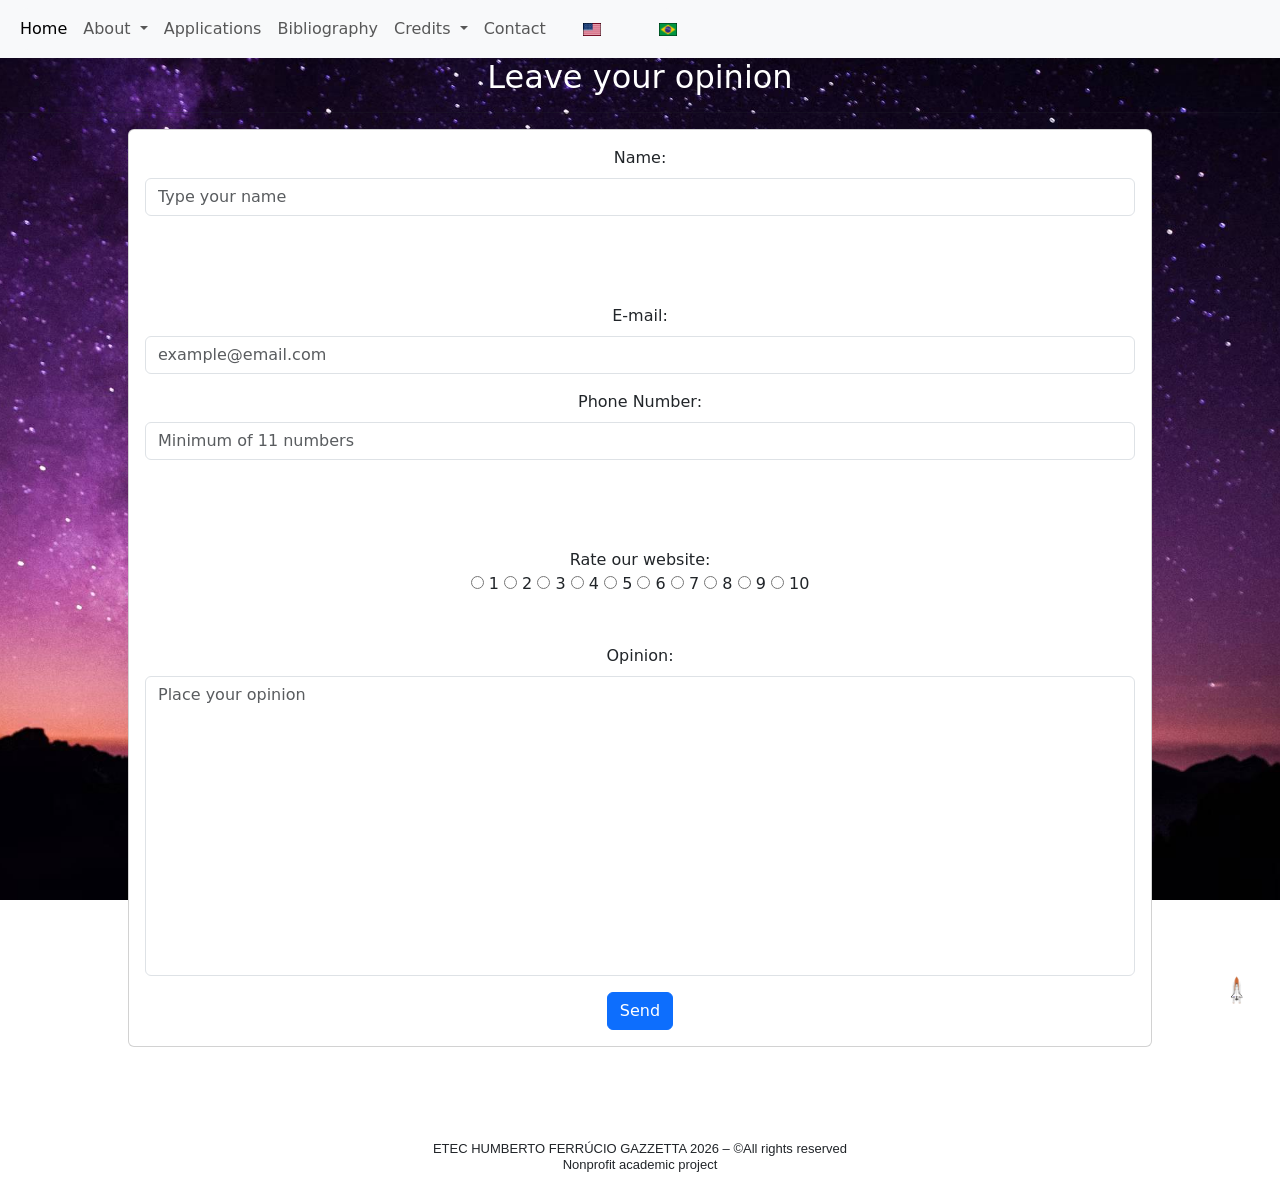
<file: contact.html>
<!doctype html>
<html lang="en">
  <head>
    <meta charset="utf-8">
	<link rel= "icon" type="png" href="img/icone.png">
	<link rel="stylesheet" href="style.css">
    <meta name="viewport" content="width=device-width, initial-scale=1">
    <title>VI - Contact</title>
    <link href="https://cdn.jsdelivr.net/npm/bootstrap@5.3.8/dist/css/bootstrap.min.css" rel="stylesheet" integrity="sha384-sRIl4kxILFvY47J16cr9ZwB07vP4J8+LH7qKQnuqkuIAvNWLzeN8tE5YBujZqJLB" crossorigin="anonymous">
  </head>
  <body class="contato"> 
	<nav class="navbar navbar-expand-lg bg-body-tertiary">
  <div class="container-fluid">
    <button class="navbar-toggler" type="button" data-bs-toggle="collapse" data-bs-target="#navbarSupportedContent" aria-controls="navbarSupportedContent" aria-expanded="false" aria-label="Toggle navigation">
      <span class="navbar-toggler-icon"></span>
    </button>
    <div class="collapse navbar-collapse" id="navbarSupportedContent">
      <ul class="navbar-nav me-auto mb-2 mb-lg-0">
        <li class="nav-item">
          <a class="nav-link active" aria-current="page" href="spaceodyssey.html">Home</a>
        </li>
        <li class="nav-item dropdown">
          <a class="nav-link dropdown-toggle" href="#" role="button" data-bs-toggle="dropdown" aria-expanded="false">
            About
          </a>
          <ul class="dropdown-menu" style="
    width: 250px;
">
        <li><a class="dropdown-item" href="abdul2.html">Start of Space Exploration</a></li></ul>
        </li>
				<li class="nav-item">
          <a class="nav-link" href="about.html">Applications</a>
        </li>

		<li class="nav-item">
          <a class="nav-link" href="bibliography.html">Bibliography</a>
        </li>
 <li class="nav-item dropdown">
          <a class="nav-link dropdown-toggle" href="#" role="button" data-bs-toggle="dropdown" aria-expanded="false">
            Credits
          </a>
         <ul class="dropdown-menu">
            <li><a class="dropdown-item" href="teachers.html">Advisors</a></li>
            <li><a class="dropdown-item" href="students.html">Developers</a></li>          </ul>
		<li class="nav-item">
          <a class="nav-link" href="contact.html">Contact</a>
        </li>
        </li>
		<li class="nav-item">
		  <a class="nav-link" href="contact.html"><center style="width: 60px; height: 20px; "><img src="img/us.jpg"></center></a>
        </li>
		<li class="nav-item">
		<a class="nav-link" href="contato.html"><center style="width: 60px; height: 20px; "><img src="img/br.png"></center></a>
		</li>
      </ul>
    </div>
  </div>
</nav><center>
<h2 class="deixe" align="center">Leave your opinion</h2>
      <hr>
      <div class="card">
        <div class="card-body">
		<form>
  <div class="mb-3">
    <label for="nome" class="form-label">Name:</label>
    <input type="text" id="nome" name="nome" class="form-control"
           required minlength="3" maxlength="50"
           placeholder="Type your name">
  </div>

  <br><br><br>

  <div class="mb-3">
    <label for="email" class="form-label">E-mail:</label>
    <input type="email" id="email" name="email" class="form-control"
           required
           placeholder="example@email.com">
  </div>

  <div class="mb-3">
    <label for="numb" class="form-label">Phone Number:</label>
    <input type="tel" id="numb" name="numb" class="form-control"
           required minlength="11"
           placeholder="Minimum of 11 numbers">
  </div>

  <br><br><br>

  <style>
    textarea {
      resize: none;
    }
  </style>

  Rate our website:<br>

  <input type="radio" id="1" name="aval" required>
  <label for="1">1</label>

  <input type="radio" id="2" name="aval">
  <label for="2">2</label>

  <input type="radio" id="3" name="aval">
  <label for="3">3</label>

  <input type="radio" id="4" name="aval">
  <label for="4">4</label>

  <input type="radio" id="5" name="aval">
  <label for="5">5</label>

  <input type="radio" id="6" name="aval">
  <label for="6">6</label>

  <input type="radio" id="7" name="aval">
  <label for="7">7</label>

  <input type="radio" id="8" name="aval">
  <label for="8">8</label>

  <input type="radio" id="9" name="aval">
  <label for="9">9</label>

  <input type="radio" id="10" name="aval">
  <label for="10">10</label>

  <br><br><br>

  <div class="mb-3">
    <label for="floatingTextarea2" class="form-label">Opinion:</label>

    <textarea
      class="form-control"
      id="floatingTextarea2"
      name="opinion"
      placeholder="Place your opinion"
      style="height: 300px"></textarea>
  </div>

  <button type="submit" class="btn btn-primary">Send</button>
		</form>
      </div>
    </div>
  </div> <a href="#top" class="back-to-top">
        <img src="img/topo.png" style="height: 27px; width: 27px;">
    </a><br>
  <footer class="foot">
    <center>
        <h5 class="rod">
            ETEC HUMBERTO FERRÚCIO GAZZETTA 2026 – ©All rights reserved<br>
            Nonprofit academic project
        </h5 class="rod">
    </center>
</footer>
</center>
<script src="https://cdn.jsdelivr.net/npm/bootstrap@5.3.8/dist/js/bootstrap.bundle.min.js"></script>
</body>
</html>
</file>
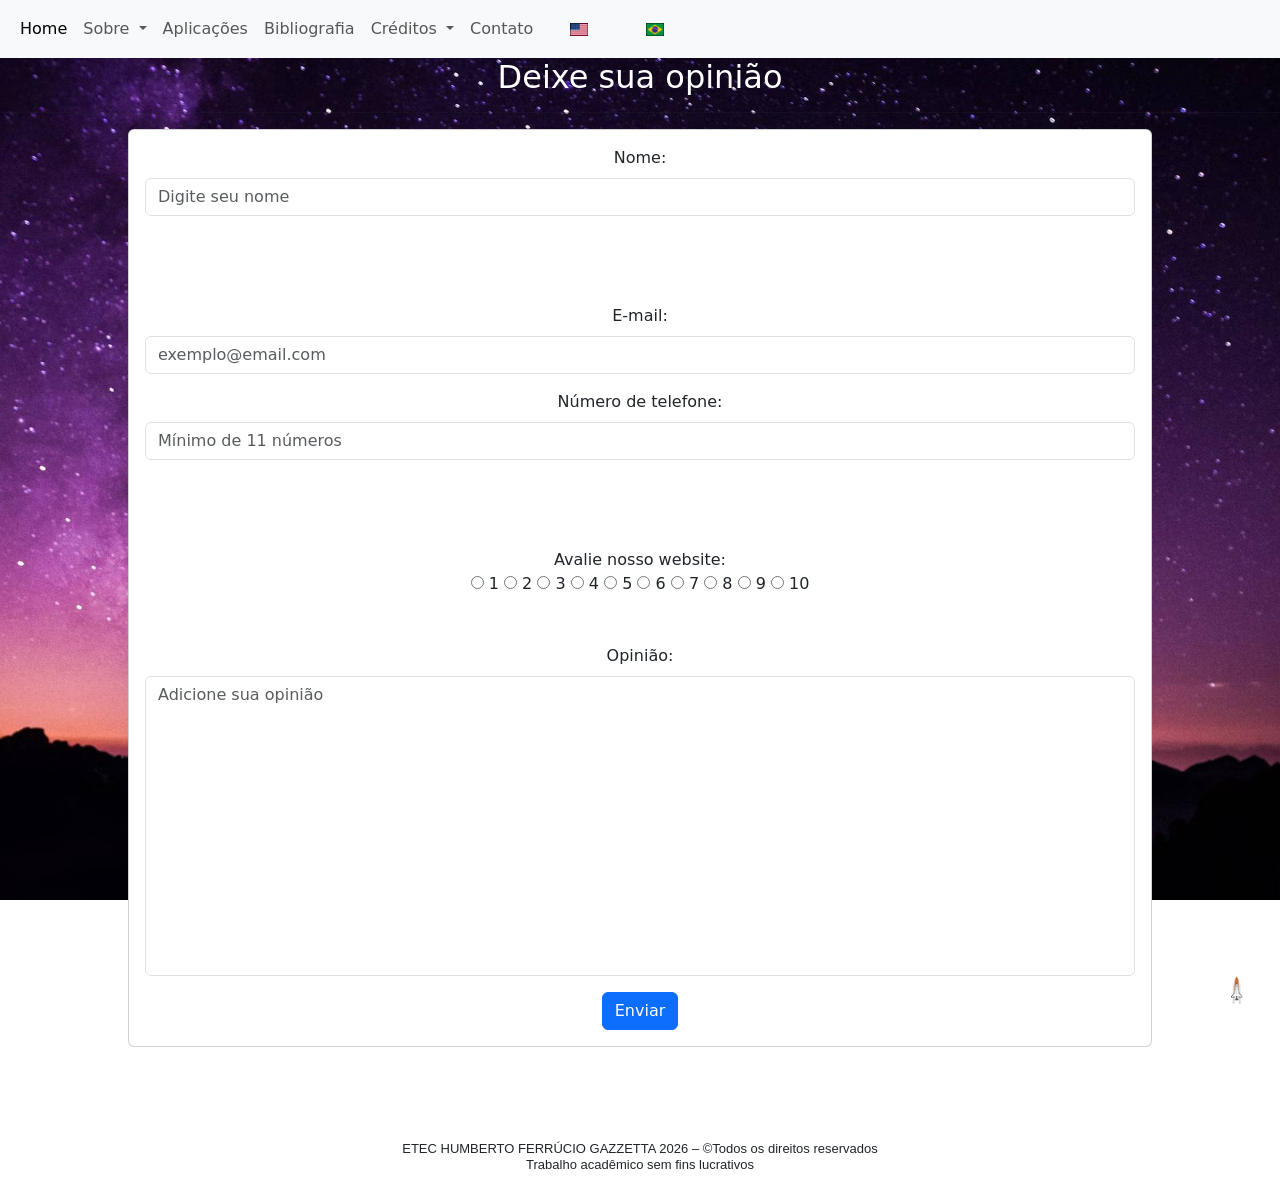
<file: Contato.html>
<!doctype html>
<html lang="en">
  <head>
    <meta charset="utf-8">
	<link rel= "icon" type="png" href="img/icone.png">
	<link rel="stylesheet" href="style.css">
    <meta name="viewport" content="width=device-width, initial-scale=1">
    <title>VI - Contato</title>
    <link href="https://cdn.jsdelivr.net/npm/bootstrap@5.3.8/dist/css/bootstrap.min.css" rel="stylesheet" integrity="sha384-sRIl4kxILFvY47J16cr9ZwB07vP4J8+LH7qKQnuqkuIAvNWLzeN8tE5YBujZqJLB" crossorigin="anonymous">
  </head>
  <body class="contato"> 
	<nav class="navbar navbar-expand-lg bg-body-tertiary">
  <div class="container-fluid">
    <button class="navbar-toggler" type="button" data-bs-toggle="collapse" data-bs-target="#navbarSupportedContent" aria-controls="navbarSupportedContent" aria-expanded="false" aria-label="Toggle navigation">
      <span class="navbar-toggler-icon"></span>
    </button>
    <div class="collapse navbar-collapse" id="navbarSupportedContent">
      <ul class="navbar-nav me-auto mb-2 mb-lg-0">
        <li class="nav-item">
          <a class="nav-link active" aria-current="page" href="index.html">Home</a>
        </li>
        <li class="nav-item dropdown">
          <a class="nav-link dropdown-toggle" href="#" role="button" data-bs-toggle="dropdown" aria-expanded="false">
            Sobre
          </a>
<ul class="dropdown-menu" style="
    width: 250px;
">
        <li><a class="dropdown-item" href="abdul.html">Começo da Exploração Espacial</a></li></ul>
        </li>
				<li class="nav-item">
          <a class="nav-link" href="sobre.html">Aplicações</a>
        </li>

		<li class="nav-item">
          <a class="nav-link" href="bibliografia.html">Bibliografia</a>
        </li>
 <li class="nav-item dropdown">
          <a class="nav-link dropdown-toggle" href="#" role="button" data-bs-toggle="dropdown" aria-expanded="false">
            Créditos
          </a>
          <ul class="dropdown-menu">
            <li><a class="dropdown-item" href="professores.html">Orientadores</a></li>
            <li><a class="dropdown-item" href="alunos.html">Desenvolvedores</a></li>          </ul>
		<li class="nav-item">
          <a class="nav-link" href="Contato.html">Contato</a>
        </li>
        </li>
		<li class="nav-item">
		  <a class="nav-link" href="contact.html"><center style="width: 60px; height: 20px; "><img src="img/us.jpg"></center></a>
        </li>
		<li class="nav-item">
		<a class="nav-link" href="Contato.html"><center style="width: 60px; height: 20px; "><img src="img/br.png"></center></a>
		</li>
      </ul>
    </div>
  </div>
</nav><center>
<h2 class="deixe" align="center">Deixe sua opinião</h2>
      <hr>
      <div class="card">
        <div class="card-body">
		<form>
  <div class="mb-3">
    <label for="nome" class="form-label">Nome:</label>
    <input type="text" id="nome" name="nome" class="form-control"
           required minlength="3" maxlength="50"
           placeholder="Digite seu nome">
  </div>

  <br><br><br>

  <div class="mb-3">
    <label for="email" class="form-label">E-mail:</label>
    <input type="email" id="email" name="email" class="form-control"
           required
           placeholder="exemplo@email.com">
  </div>

  <div class="mb-3">
    <label for="numb" class="form-label">Número de telefone:</label>
    <input type="tel" id="numb" name="numb" class="form-control"
           required minlength="11"
           placeholder="Mínimo de 11 números">
  </div>

  <br><br><br>

  <style>
    textarea {
      resize: none;
    }
  </style>

  Avalie nosso website:<br>

  <input type="radio" id="1" name="aval" required>
  <label for="1">1</label>

  <input type="radio" id="2" name="aval">
  <label for="2">2</label>

  <input type="radio" id="3" name="aval">
  <label for="3">3</label>

  <input type="radio" id="4" name="aval">
  <label for="4">4</label>

  <input type="radio" id="5" name="aval">
  <label for="5">5</label>

  <input type="radio" id="6" name="aval">
  <label for="6">6</label>

  <input type="radio" id="7" name="aval">
  <label for="7">7</label>

  <input type="radio" id="8" name="aval">
  <label for="8">8</label>

  <input type="radio" id="9" name="aval">
  <label for="9">9</label>

  <input type="radio" id="10" name="aval">
  <label for="10">10</label>

  <br><br><br>

  <div class="mb-3">
    <label for="floatingTextarea2" class="form-label">Opinião:</label>

    <textarea
      class="form-control"
      id="floatingTextarea2"
      name="opinion"
      placeholder="Adicione sua opinião"
      style="height: 300px"></textarea>
  </div>

  <button type="submit" class="btn btn-primary">Enviar</button>
		</form>
      </div>
    </div>
  </div> <a href="#top" class="back-to-top">
        <img src="img/topo.png" style="height: 27px; width: 27px;">
    </a><br>
  <footer class="foot">
    <center>
        <h5 class="rod">
            ETEC HUMBERTO FERRÚCIO GAZZETTA 2026 – ©Todos os direitos reservados<br>
            Trabalho acadêmico sem fins lucrativos
        </h5 class="rod">
    </center>
</footer>
</center>
<script src="https://cdn.jsdelivr.net/npm/bootstrap@5.3.8/dist/js/bootstrap.bundle.min.js"></script>
</body>
</html>
</file>
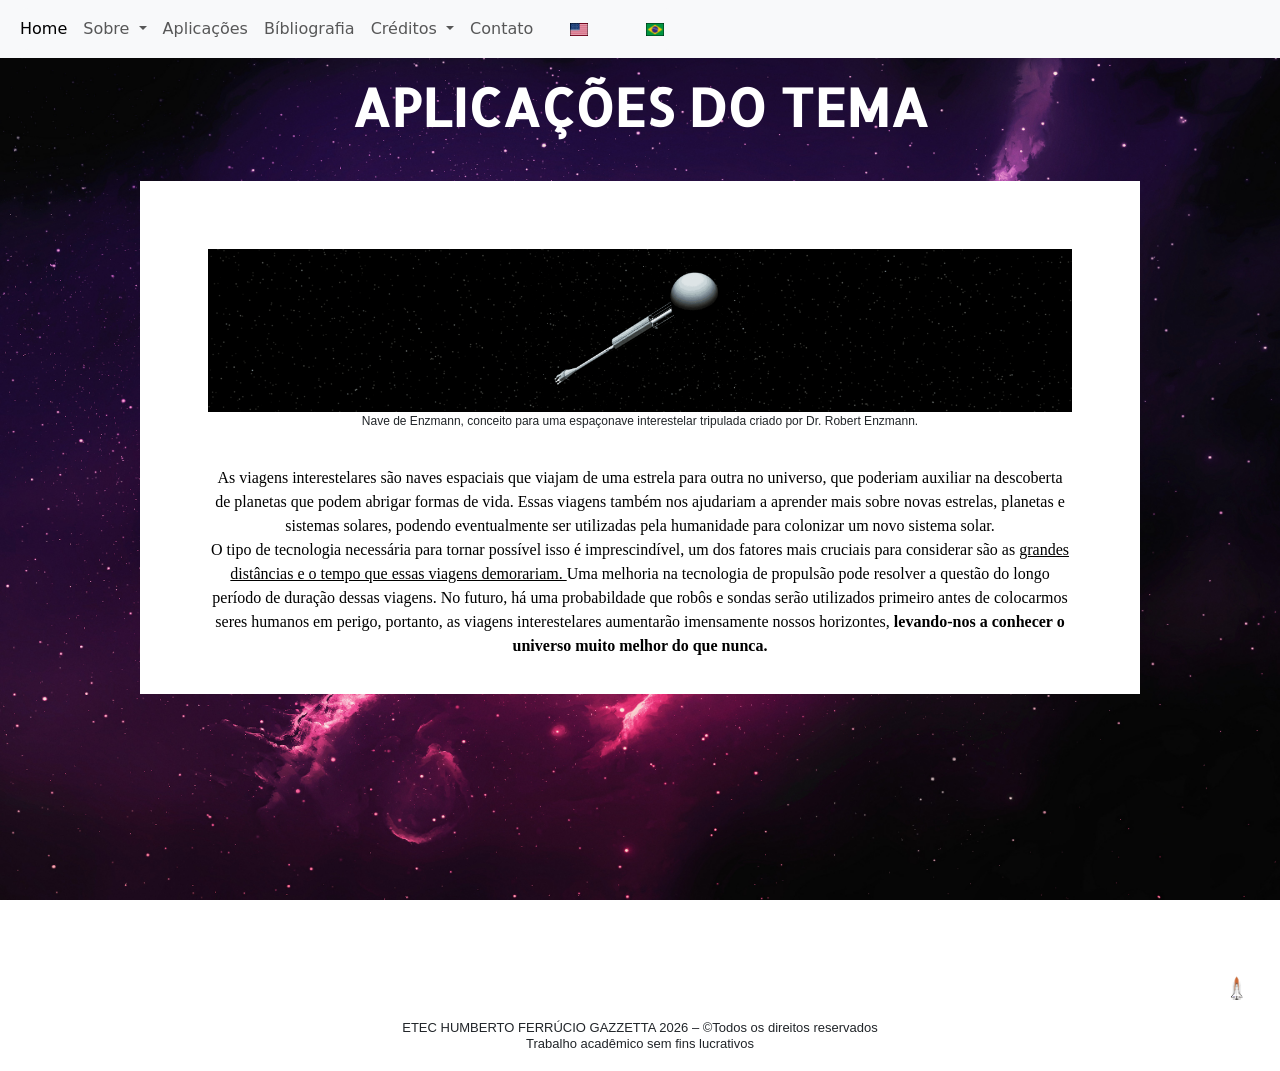
<file: sobre.html>
<!doctype html>
<html lang="en">
  <head>
    <meta charset="utf-8">
	<link rel= "icon" type="png" href="img/icone.png">
	<link rel="stylesheet" href="style.css">
	<link rel="preconnect" href="https://fonts.googleapis.com">
	<link rel="preconnect" href="https://fonts.gstatic.com" crossorigin>
	<link href="https://fonts.googleapis.com/css2?family=Allerta&display=swap" rel="stylesheet">
    <meta name="viewport" content="width=device-width, initial-scale=1">
    <title>VI - Aplicações do tema</title>
    <link href="https://cdn.jsdelivr.net/npm/bootstrap@5.3.8/dist/css/bootstrap.min.css" rel="stylesheet" integrity="sha384-sRIl4kxILFvY47J16cr9ZwB07vP4J8+LH7qKQnuqkuIAvNWLzeN8tE5YBujZqJLB" crossorigin="anonymous">
  </head>
  <body class="sobre" id="top">
	<nav class="navbar navbar-expand-lg bg-body-tertiary">
  <div class="container-fluid">
    <button class="navbar-toggler" type="button" data-bs-toggle="collapse" data-bs-target="#navbarSupportedContent" aria-controls="navbarSupportedContent" aria-expanded="false" aria-label="Toggle navigation">
      <span class="navbar-toggler-icon"></span>
    </button>
    <div class="collapse navbar-collapse" id="navbarSupportedContent">
      <ul class="navbar-nav me-auto mb-2 mb-lg-0">
        <li class="nav-item">
          <a class="nav-link active" aria-current="page" href="index.html">Home</a>
        </li>
        <li class="nav-item dropdown">
          <a class="nav-link dropdown-toggle" href="#" role="button" data-bs-toggle="dropdown" aria-expanded="false">
            Sobre
          </a>
          <ul class="dropdown-menu" style="
    width: 250px;
">
		 <li><a class="dropdown-item" href="abdul.html">Começo da Exploração Espacial</a></li></ul>
		<li class="nav-item">
          <a class="nav-link" href="sobre.html">Aplicações</a>
        </li>
        </li>
		<li class="nav-item">
          <a class="nav-link" href="bibliografia.html">Bíbliografia</a>
        </li>
        <li class="nav-item dropdown">
          <a class="nav-link dropdown-toggle" href="#" role="button" data-bs-toggle="dropdown" aria-expanded="false">
            Créditos
          </a>
          <ul class="dropdown-menu">
            <li><a class="dropdown-item" href="professores.html">Orientadores</a></li>
            <li><a class="dropdown-item" href="alunos.html">Desenvolvedores</a></li>          </ul>
		<li class="nav-item">
          <a class="nav-link" href="Contato.html">Contato</a>
        </li>
        </li>
		<li class="nav-item">
		  <a class="nav-link" href="about.html"><center style="width: 60px; height: 20px; "><img src="img/us.jpg"></center></a>
        </li>
		<li class="nav-item">
		<a class="nav-link" href="sobre.html"><center style="width: 60px; height: 20px; "><img src="img/br.png"></center></a>
		</li>
		</li>
      </ul>
    </div>
  </div>
</nav><center> <br>
	<h1 class="main">APLICAÇÕES DO TEMA</h1>
    <script src="https://cdn.jsdelivr.net/npm/bootstrap@5.3.8/dist/js/bootstrap.bundle.min.js" integrity="sha384-FKyoEForCGlyvwx9Hj09JcYn3nv7wiPVlz7YYwJrWVcXK/BmnVDxM+D2scQbITxI" crossorigin="anonymous"></script>
	</nav>

<main class="content-card">
  <div class="conc">
    <div class="imagem"><br><br>
	 <img src=img/yayy.png>
	 <p class="imag">Nave de Enzmann, conceito para uma espaçonave interestelar tripulada criado por Dr. Robert Enzmann. </p>
    </div>

    <div class="text">
     <center> <p class="cluh">
As viagens interestelares são naves espaciais que viajam de uma estrela para outra no universo, que poderiam auxiliar na descoberta de planetas que podem abrigar formas de vida.
Essas viagens também nos ajudariam a aprender mais sobre novas estrelas, planetas e sistemas solares, podendo eventualmente ser utilizadas pela humanidade para colonizar um novo sistema solar.<br>
O tipo de tecnologia necessária para tornar possível isso é imprescindível, um dos fatores mais cruciais para considerar são as <U>grandes distâncias e o tempo que essas viagens demorariam. </u>Uma melhoria na tecnologia de propulsão pode resolver a questão do longo período de duração dessas viagens.
No futuro, há uma probabildade que robôs e sondas serão utilizados primeiro antes de colocarmos seres humanos em perigo, portanto, as viagens interestelares aumentarão imensamente nossos horizontes, <b> levando-nos a conhecer o universo muito melhor do que nunca.</b></p>
    </div>
  </div>
</main>
	    <a href="#top" class="back-to-top">
        <img src="img/topo.png" style="height: 27px; width: 27px;">
    </a><br><br><br><br><br><br><br><br><br>
<footer class="foot">
    <center>
        <h5 class="rod">
            ETEC HUMBERTO FERRÚCIO GAZZETTA 2026 – ©Todos os direitos reservados<br>
            Trabalho acadêmico sem fins lucrativos
        </h5 class="rod">
    </center>
</footer>
	</div>
  </body>
</html>
  </body>
</html>
</file>
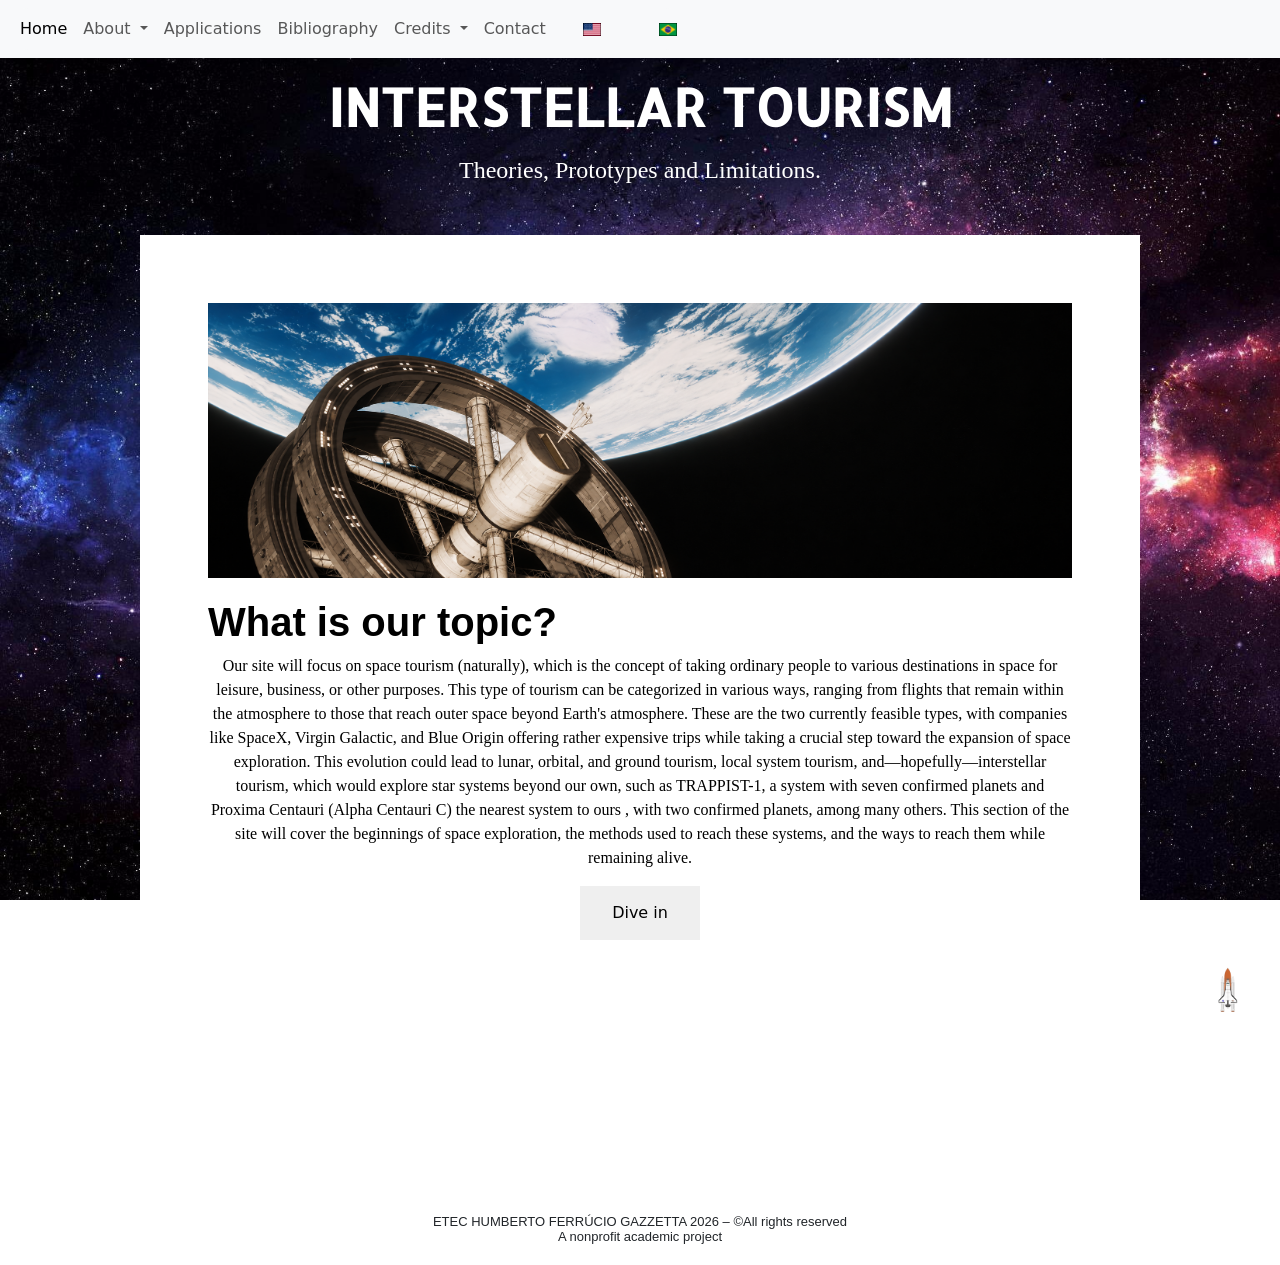
<file: spaceodyssey.html>
<!doctype html>
<html lang="en">
  <head>
    <meta charset="utf-8">
	<link rel= "icon" type="png" href="img/icone.png">
	<link rel="stylesheet" href="style.css">
	<link rel="preconnect" href="https://fonts.googleapis.com">
	<link rel="preconnect" href="https://fonts.gstatic.com" crossorigin>
	<link href="https://fonts.googleapis.com/css2?family=Allerta&display=swap" rel="stylesheet">
    <meta name="viewport" content="width=device-width, initial-scale=1">
    <title>VI - Home</title>
    <link href="https://cdn.jsdelivr.net/npm/bootstrap@5.3.8/dist/css/bootstrap.min.css" rel="stylesheet" integrity="sha384-sRIl4kxILFvY47J16cr9ZwB07vP4J8+LH7qKQnuqkuIAvNWLzeN8tE5YBujZqJLB" crossorigin="anonymous">
  </head>
  <body class="home" id="top">
	<nav class="navbar navbar-expand-lg bg-body-tertiary">
  <div class="container-fluid">
    <button class="navbar-toggler" type="button" data-bs-toggle="collapse" data-bs-target="#navbarSupportedContent" aria-controls="navbarSupportedContent" aria-expanded="false" aria-label="Toggle navigation">
      <span class="navbar-toggler-icon"></span>
    </button>
    <div class="collapse navbar-collapse" id="navbarSupportedContent">
      <ul class="navbar-nav me-auto mb-2 mb-lg-0">
        <li class="nav-item">
          <a class="nav-link active" aria-current="page" href="spaceodyssey.html">Home</a>
        </li>
        <li class="nav-item dropdown">
          <a class="nav-link dropdown-toggle" href="#" role="button" data-bs-toggle="dropdown" aria-expanded="false">
            About
          </a>
          <ul class="dropdown-menu" style="
    width: 250px;
">
		 <li><a class="dropdown-item" href="abdul2.html">Start of Space Exploration</a></li></ul>
		 		<li class="nav-item">
          <a class="nav-link" href="about.html">Applications</a>
        </li>

        </li>
		<li class="nav-item">
          <a class="nav-link" href="bibliography.html">Bibliography</a>
        </li>
        <li class="nav-item dropdown">
          <a class="nav-link dropdown-toggle" href="#" role="button" data-bs-toggle="dropdown" aria-expanded="false">
            Credits
          </a>
          <ul class="dropdown-menu">
            <li><a class="dropdown-item" href="teachers.html">Advisors</a></li>
            <li><a class="dropdown-item" href="students.html">Developers</a></li>          </ul>
		<li class="nav-item">
          <a class="nav-link" href="contact.html">Contact</a>
        </li>
        </li>
		<li class="nav-item">
		  <a class="nav-link" href="spaceodyssey.html"><center style="width: 60px; height: 20px; "><img src="img/us.jpg"></center></a>
        </li>
		<li class="nav-item">
		<a class="nav-link" href="index.html"><center style="width: 60px; height: 20px; "><img src="img/br.png"></center></a>
		</li>
      </ul>
    </div>
  </div>
</nav><center> <br>
	<h1 class="main">INTERSTELLAR TOURISM</h1>
	<h4 class="sub">Theories, Prototypes and Limitations.</h4></center>
    <script src="https://cdn.jsdelivr.net/npm/bootstrap@5.3.8/dist/js/bootstrap.bundle.min.js" integrity="sha384-FKyoEForCGlyvwx9Hj09JcYn3nv7wiPVlz7YYwJrWVcXK/BmnVDxM+D2scQbITxI" crossorigin="anonymous"></script>
	</nav>

<main class="content-card">
  <div class="conc">
    <div class="imagem"><br><br>
	 <img src=img/funy.png>
    </div>

    <div class="text">
      <h1 class="thing">What is our topic?</h1>
     <center> <p class="cluh">Our site will focus on space tourism (naturally), which is the concept of taking ordinary people to various destinations in space for leisure, business, or other purposes. This type of tourism can be categorized in various ways, ranging from flights that remain within the atmosphere to those that reach outer space beyond Earth's atmosphere.
These are the two currently feasible types, with companies like SpaceX, Virgin Galactic, and Blue Origin offering rather expensive trips while taking a crucial step toward the expansion of space exploration. This evolution could lead to lunar, orbital, and ground tourism, local system tourism, and—hopefully—interstellar tourism, which would explore star systems beyond our own, such as TRAPPIST-1, a system with seven confirmed planets and Proxima Centauri (Alpha Centauri C) the nearest system to ours , with two confirmed planets, among many others.
This section of the site will cover the beginnings of space exploration, the methods used to reach these systems, and the ways to reach them while remaining alive.</p>
	 <a href="about.html"> <button type="button">Dive in</button> </a><br>
    </div>
  </div>
</main>
	    <a href="#top" class="back-to-top">
    <img src="img/topo.png" alt="Back to top">
</a>
    </a><br><br><br><br><br><br>
<footer class="foot">
    <center>
        <h5 class="rod">
            ETEC HUMBERTO FERRÚCIO GAZZETTA 2026 – ©All rights reserved<br>
            A nonprofit academic project
        </h5 class="rod">
    </center>
</footer>
	</div>
	</div>
  </body>
</html>
  </body>
</html>
</file>
<file: style.css>
body.home {
    background-image: url("img/cinema.jpg");
    background-size: cover;
    background-position: center;
    background-repeat: no-repeat;
    background-attachment: fixed;
    min-height: 100vh;
}

body.contato {
    background-image: url("img/halaxia.jpg");
    background-size: cover;
    background-position: center;
    background-repeat: no-repeat;
    background-attachment: fixed;
    min-height: 100vh;
}

body.creditos {
    background-image: url("img/espaço67.jpg");
    background-size: cover;
    background-position: center;
    background-repeat: no-repeat;
    background-attachment: fixed;
    min-height: 100vh;
}
body.sobre {
    background-image: url("img/fuckyeah.jpg");
    background-size: cover;
    background-position: center;
    background-repeat: no-repeat;
    background-attachment: fixed;
    min-height: 100vh;
}
body.biblio {
    background-image: url("img/heating.jpg");
    background-size: cover;
    background-position: center;
    background-repeat: no-repeat;
    background-attachment: fixed;
    min-height: 100vh;
}

h1.main {
    font-family: "Allerta", sans-serif;
    font-weight: bold;
    font-size: 52px;
    line-height: 0.95;
    margin-bottom: 25px;
	color: white;
}
h2.deixe {
	color: white;
}

h4.sub { 
    color: white;
    font-family: "Bahnschrift Condensed", Times, serif;
}

ul {
    background-color: #f8f9fa; 
    padding: 1px;           
    border: 0px solid #ccc;
    border-radius: 17px;
    width: 670px;           
}

ul li {
    background-color: #f8f9fa; 
}

.card {
    width: 80%;
    margin: 10px auto;
}

  .cards-container {
    display: flex;
    justify-content: center;
    align-items: flex-start;
    gap: 30px;
    flex-wrap: wrap;
    margin: 30px auto;
  }

  .cards-container .card {
    width: 18rem;
  }

  .cards-container .card img {
    width: 100%;
    height: 250px;
    object-fit: cover;
  }

textarea {
    resize: none;
    width: 40%;
    height: 120px;
    padding: 10px;
    font-size: 14px;
}
img{
	width: 30%
}
h1.title {
	font-family: "Century Gothic", Times, serif;
	color: black;
	}
h4.subtitle { 
	color: black;
	font-family: "Century Gothic", Times, serif;
}
h5 {
	font-family: "Bakersville Old Face", serif
}
h5.rod {
	font-family: "Bakersville Old Face", serif;
	font-size: 13px;
}
li.img2 {
	align-content: center-right;
	background-color: #f8f9fa; 
	width: 360px;
	padding: 5px
}
div.imagem {
	object-fit: cover;
	vertical-align: middle;
}
div.conc {
    width: 900px;
    max-width: 90%;
    margin: 0 auto;

    display: flex;
    align-items: center;
    justify-content: center;
    gap: 30px;
}
div.conc {
    width: 900px;
    max-width: 90%;
    margin: 0 auto;

    display: flex;
    flex-direction: column; 
    align-items: center;
    gap: 20px;
}

div.imagem {
    width: 100%;
    max-width: 900px;
    box-sizing: border-box;
}

div.imagem img {
    display: block;
    width: 100%;
    height: auto;
}
div.fogue {
	width: 900px;
    max-width: 90%;
    margin: 0 auto;
    display: flex;
    align-items: center;
    justify-content: center;
    gap: 30px;
}

div.fogue img {
	display: block;
    width: 100%;
    height: auto;
}

div.text {
    width: 100%;
    max-width: 900px;
}


div.text2 {
    flex: 0 1 900px;
}

h1.thing {
    color: black;
    font-family: "Helvetica";
    font-weight: bold;
    margin-top: 0;
}

p.cluh {
    color: black;
    font-family: "Modern";
}
.content-card {
    width: 80%;
    max-width: 1000px;
    margin: 50px auto;
    background-color: #FFFFFF;
    box-sizing: border-box;
    padding: 20px;
}
button {
	background-color: FFFFFF; 
	border: none;
	color: black;
	padding: 15px 32px;
	text-align: center;
	text-decoration: none;
	display: inline-block;
	font-size: 30px;
	font-family: "Modern";
}
.foot {
    background-color: white;
    padding: 20px;
    margin-top: 40px;
    width: 100%;
}

.foot h5 {
    margin: 0;
	font-family: "Arial";
}
p.imag {
	font-family: "Arial";
	font-size: 12px;
}
.foot {
    position: relative;
}

.back-to-top {
    position: absolute;
    right: 30px;
    top: 110%;
    transform: translateY(-50%);
}

.back-to-top img {
    width: 45px;
    height: 45px;
    object-fit: contain;
    cursor: pointer;
}
.li nav-thang {
	width: 20px
}
.ul dropdown-menu show {
	width: 250px
}
</file>
<file: style2.css>
body.abdul{
    background-image: url("img/backgrounda.jpg");
    background-size: cover;
    background-position: center;
    background-repeat: no-repeat;
    background-attachment: fixed;
    min-height: 100vh;
  }
h1.title {
	font-family: "Century Gothic", Times, serif;
	color: black;
	}
h4.subtitle { 
	color: black;
	font-family: "Century Gothic", Times, serif;
}
h5 {
	font-family: "Bakersville Old Face", serif
}
li.img2 {
	align-content: center-right;
	background-color: #f8f9fa; 
	width: 360px;
	padding: 5px
}
div.imagem {
	object-fit: cover;
	vertical-align: middle;
	border: 10% solid black;
}
div.conc {
    width: 900px;
    max-width: 90%;
    margin: 0 auto;

    display: flex;
    align-items: center;
    justify-content: center;
    gap: 30px;
}
div.conc {
    width: 900px;
    max-width: 90%;
    margin: 0 auto;

    display: flex;
    flex-direction: column; 
    align-items: center;
    gap: 20px;
}

div.imagem {
    border: 10px solid black;
    width: 100%;
    max-width: 600px;
    box-sizing: border-box;
}

div.imagem img {
    display: block;
    width: 100%;
    height: auto;
}
div.fogue {
	width: 900px;
    max-width: 90%;
    margin: 0 auto;
    display: flex;
    align-items: center;
    justify-content: center;
    gap: 30px;
}

div.fogue img {
	display: block;
    width: 100%;
    height: auto;
}

div.text {
    width: 100%;
    max-width: 900px;
}


div.text2 {
    flex: 0 1 900px;
}

h1.thing {
    color: black;
    font-family: "Old English Text MT";
    font-weight: bold;
    font-style: italic;
    margin-top: 0;
}

p.cluh {
    color: black;
    font-family: "Modern";
}
.content-card {
    width: 80%;
    max-width: 1000px;
    margin: 50px auto;
    background-color: #FFFFFF;
    box-sizing: border-box;
    padding: 20px;
}
body.home {
    background-image: url("img/cinema.jpg");
    background-size: cover;
    background-position: center;
    background-repeat: no-repeat;
    background-attachment: fixed;
    min-height: 100vh;
}

body.contato {
    background-image: url("img/halaxia.jpg");
    background-size: cover;
    background-position: center;
    background-repeat: no-repeat;
    background-attachment: fixed;
    min-height: 100vh;
}

body.creditos {
    background-image: url("img/espaço67.jpg");
    background-size: cover;
    background-position: center;
    background-repeat: no-repeat;
    background-attachment: fixed;
    min-height: 100vh;
}
body.sobre {
    background-image: url("img/fuckyeah.jpg");
    background-size: cover;
    background-position: center;
    background-repeat: no-repeat;
    background-attachment: fixed;
    min-height: 100vh;
}
body.biblio {
    background-image: url("img/heating.jpg");
    background-size: cover;
    background-position: center;
    background-repeat: no-repeat;
    background-attachment: fixed;
    min-height: 100vh;
}

h1.main {
    font-family: "Allerta", sans-serif;
    font-weight: bold;
    font-size: 70px;
    line-height: 0.95;
    margin-bottom: 25px;
	color: white;
}
h2.deixe {
	color: white;
}

h4.sub { 
    color: white;
    font-family: "Bahnschrift Condensed", Times, serif;
}

ul {
    background-color: #f8f9fa; 
    padding: 1px;           
    border: 0px solid #ccc;
    border-radius: 17px;
    width: 670px;           
}

ul li {
    background-color: #f8f9fa; 
}

.card {
    width: 80%;
    margin: 10px auto;
}

  .cards-container {
    display: flex;
    justify-content: center;
    align-items: flex-start;
    gap: 30px;
    flex-wrap: wrap;
    margin: 30px auto;
  }

  .cards-container .card {
    width: 18rem;
  }

  .cards-container .card img {
    width: 100%;
    height: 250px;
    object-fit: cover;
  }

textarea {
    resize: none;
    width: 40%;
    height: 120px;
    padding: 10px;
    font-size: 14px;
}
img{
	width: 30%
}
h1.title {
	font-family: "Century Gothic", Times, serif;
	color: black;
	}
h4.subtitle { 
	color: black;
	font-family: "Century Gothic", Times, serif;
}
h5 {
	font-family: "Bakersville Old Face", serif
}
li.img2 {
	align-content: center-right;
	background-color: #f8f9fa; 
	width: 360px;
	padding: 5px
}
div.imagem {
	object-fit: cover;
	vertical-align: middle;
}
div.conc {
    width: 900px;
    max-width: 90%;
    margin: 0 auto;

    display: flex;
    align-items: center;
    justify-content: center;
    gap: 30px;
}
div.conc {
    width: 900px;
    max-width: 90%;
    margin: 0 auto;

    display: flex;
    flex-direction: column; 
    align-items: center;
    gap: 20px;
}

div.imagem {
    width: 100%;
    max-width: 900px;
    box-sizing: border-box;
}

div.imagem img {
    display: block;
    width: 100%;
    height: auto;
}
div.fogue {
	width: 900px;
    max-width: 90%;
    margin: 0 auto;
    display: flex;
    align-items: center;
    justify-content: center;
    gap: 30px;
}

div.fogue img {
	display: block;
    width: 100%;
    height: auto;
}
div.fogue2 img.r1 {
	display: inline-block;
    width: 10%;
    height: auto;
}

div.text {
    width: 100%;
    max-width: 900px;
}


div.text2 {
    flex: 0 1 900px;
}

h1.thing {
    color: black;
    font-family: "Helvetica";
    font-weight: bold;
    margin-top: 0;
}

p.cluh {
    color: black;
    font-family: "Modern";
}
.content-card {
    width: 80%;
    max-width: 1000px;
    margin: 50px auto;
    background-color: #FFFFFF;
    box-sizing: border-box;
    padding: 20px;
}
button {
	background-color: FFFFFF; 
	border: none;
	color: black;
	padding: 15px 32px;
	text-align: center;
	text-decoration: none;
	display: inline-block;
	font-size: 30px;
	font-family: "Modern";
}
.foot {
    background-color: white;
    padding: 20px;
    margin-top: 40px;
    width: 100%;
}

.foot h5 {
    margin: 0;
	font-family: "Arial";
}
p.imag {
	font-family: "Arial";
	font-size: 12px;
}
.foot {
    position: relative;
}

.back-to-top {
    position: absolute;
    right: 30px;
    top: 110%;
    transform: translateY(-50%);
}

.back-to-top img {
    width: 45px;
    height: 45px;
    object-fit: contain;
    cursor: pointer;
}
.li nav-thang {
	width: 20px
}

.button {
	background-color: D3D3D3; 
	border: none;
	color: black;
	padding: 15px 32px;
	text-align: center;
	text-decoration: none;
	display: inline-block;
	font-size: 30px;
	font-family: "Modern";
}
</file>
